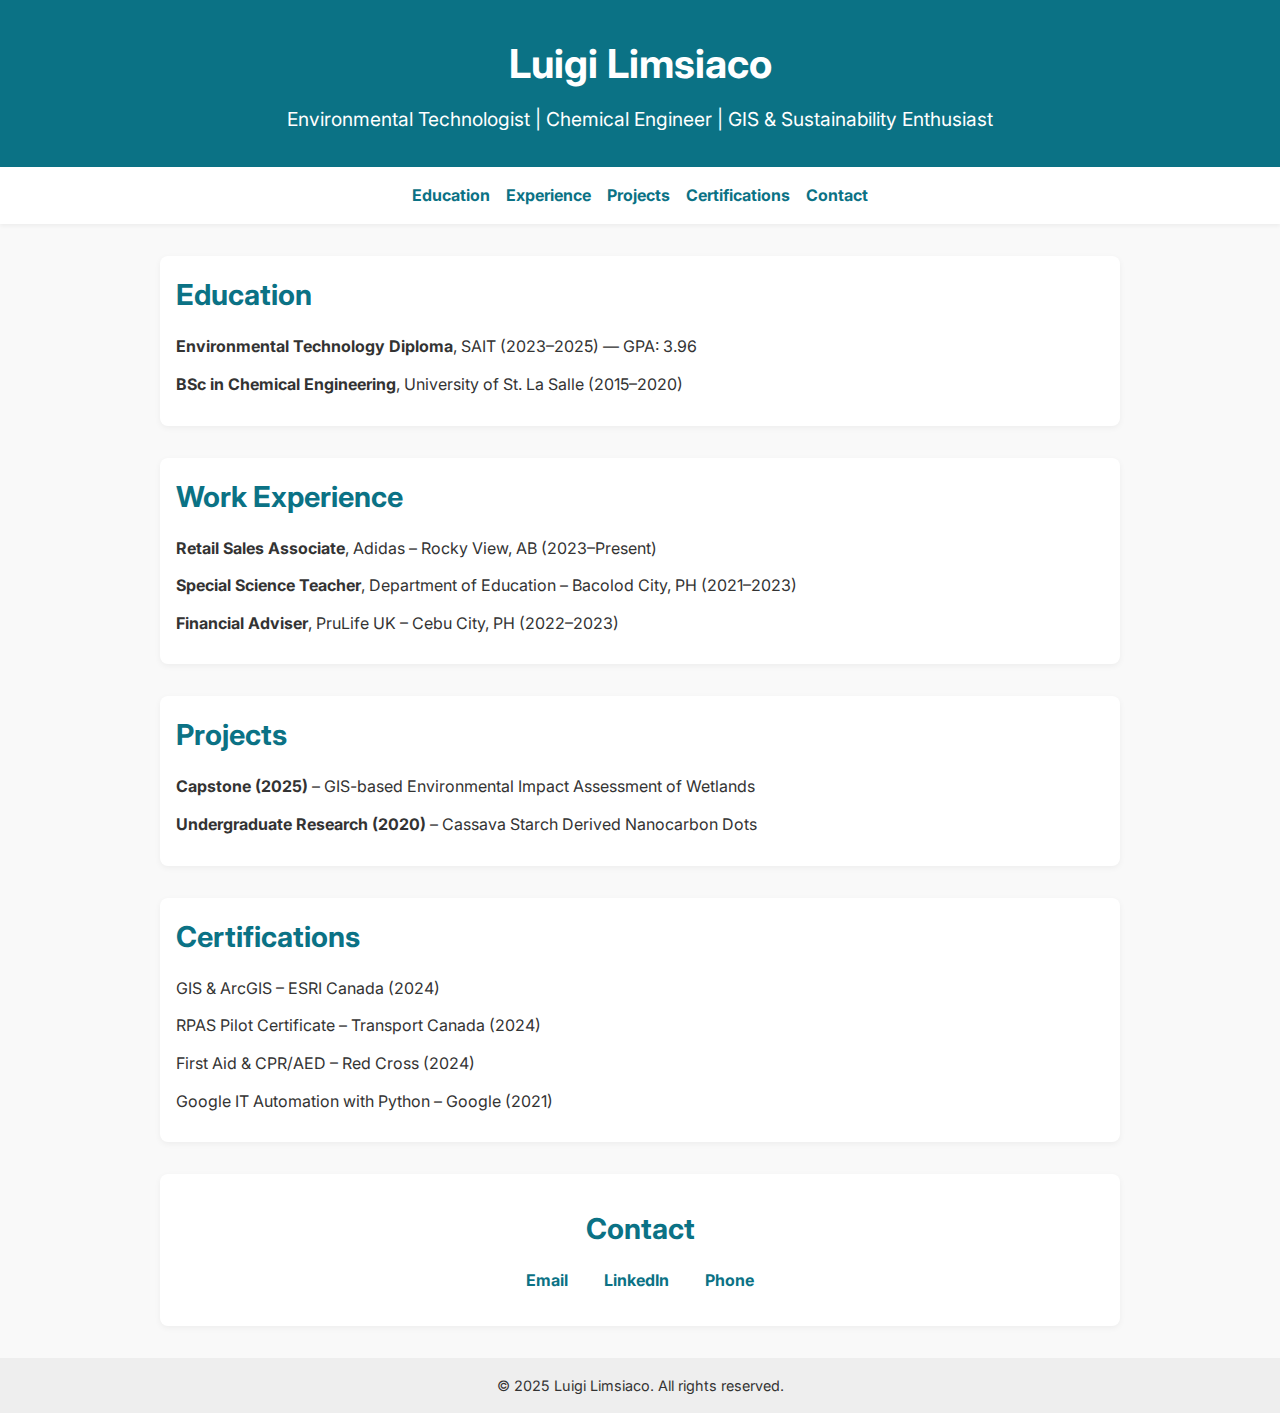
<file: index.html>
<!DOCTYPE html>
<html lang="en">
<head>
  <meta charset="UTF-8" />
  <meta name="viewport" content="width=device-width, initial-scale=1.0" />
  <title>Luigi Limsiaco | Resume</title>
  <link href="https://fonts.googleapis.com/css2?family=Inter:wght@400;700&display=swap" rel="stylesheet">
  <style>
    * { box-sizing: border-box; margin: 0; padding: 0; }
    body { font-family: 'Inter', sans-serif; line-height: 1.6; color: #333; background: #f9f9f9; }
    header { background: #0b7285; color: #fff; padding: 2rem 1rem; text-align: center; }
    header h1 { font-size: 2.5rem; margin-bottom: 0.5rem; }
    header p { font-size: 1.2rem; }
    nav { background: #fff; padding: 1rem; display: flex; justify-content: center; gap: 1rem; box-shadow: 0 2px 4px rgba(0,0,0,0.05); }
    nav a { text-decoration: none; color: #0b7285; font-weight: bold; }
    section { max-width: 960px; margin: 2rem auto; padding: 1rem; background: #fff; border-radius: 8px; box-shadow: 0 2px 6px rgba(0,0,0,0.05); }
    section h2 { font-size: 1.8rem; margin-bottom: 1rem; color: #0b7285; }
    ul { list-style: none; }
    li { margin-bottom: 0.75rem; }
    .contact { text-align: center; padding: 2rem 1rem; }
    .contact a { display: inline-block; margin: 0 1rem; text-decoration: none; color: #0b7285; font-weight: bold; }
    footer { text-align: center; padding: 1rem; background: #eee; font-size: 0.9rem; }
  </style>
</head>
<body>
  <header>
    <h1>Luigi Limsiaco</h1>
    <p>Environmental Technologist | Chemical Engineer | GIS & Sustainability Enthusiast</p>
  </header>
  <nav>
    <a href="#education">Education</a>
    <a href="#experience">Experience</a>
    <a href="#projects">Projects</a>
    <a href="#certifications">Certifications</a>
    <a href="#contact">Contact</a>
  </nav>
  <section id="education">
    <h2>Education</h2>
    <ul>
      <li><strong>Environmental Technology Diploma</strong>, SAIT (2023–2025) — GPA: 3.96</li>
      <li><strong>BSc in Chemical Engineering</strong>, University of St. La Salle (2015–2020)</li>
    </ul>
  </section>
  <section id="experience">
    <h2>Work Experience</h2>
    <ul>
      <li><strong>Retail Sales Associate</strong>, Adidas – Rocky View, AB (2023–Present)</li>
      <li><strong>Special Science Teacher</strong>, Department of Education – Bacolod City, PH (2021–2023)</li>
      <li><strong>Financial Adviser</strong>, PruLife UK – Cebu City, PH (2022–2023)</li>
    </ul>
  </section>
  <section id="projects">
    <h2>Projects</h2>
    <ul>
      <li><strong>Capstone (2025)</strong> – GIS-based Environmental Impact Assessment of Wetlands</li>
      <li><strong>Undergraduate Research (2020)</strong> – Cassava Starch Derived Nanocarbon Dots</li>
    </ul>
  </section>
  <section id="certifications">
    <h2>Certifications</h2>
    <ul>
      <li>GIS & ArcGIS – ESRI Canada (2024)</li>
      <li>RPAS Pilot Certificate – Transport Canada (2024)</li>
      <li>First Aid & CPR/AED – Red Cross (2024)</li>
      <li>Google IT Automation with Python – Google (2021)</li>
    </ul>
  </section>
  <section id="contact" class="contact">
    <h2>Contact</h2>
    <a href="mailto:luigi.limsiaco@gmail.com">Email</a>
    <a href="https://linkedin.com/in/luigilimsiaco">LinkedIn</a>
    <a href="tel:+14034005136">Phone</a>
  </section>
  <footer>
    &copy; 2025 Luigi Limsiaco. All rights reserved.
  </footer>
</body>
</html>
</file>
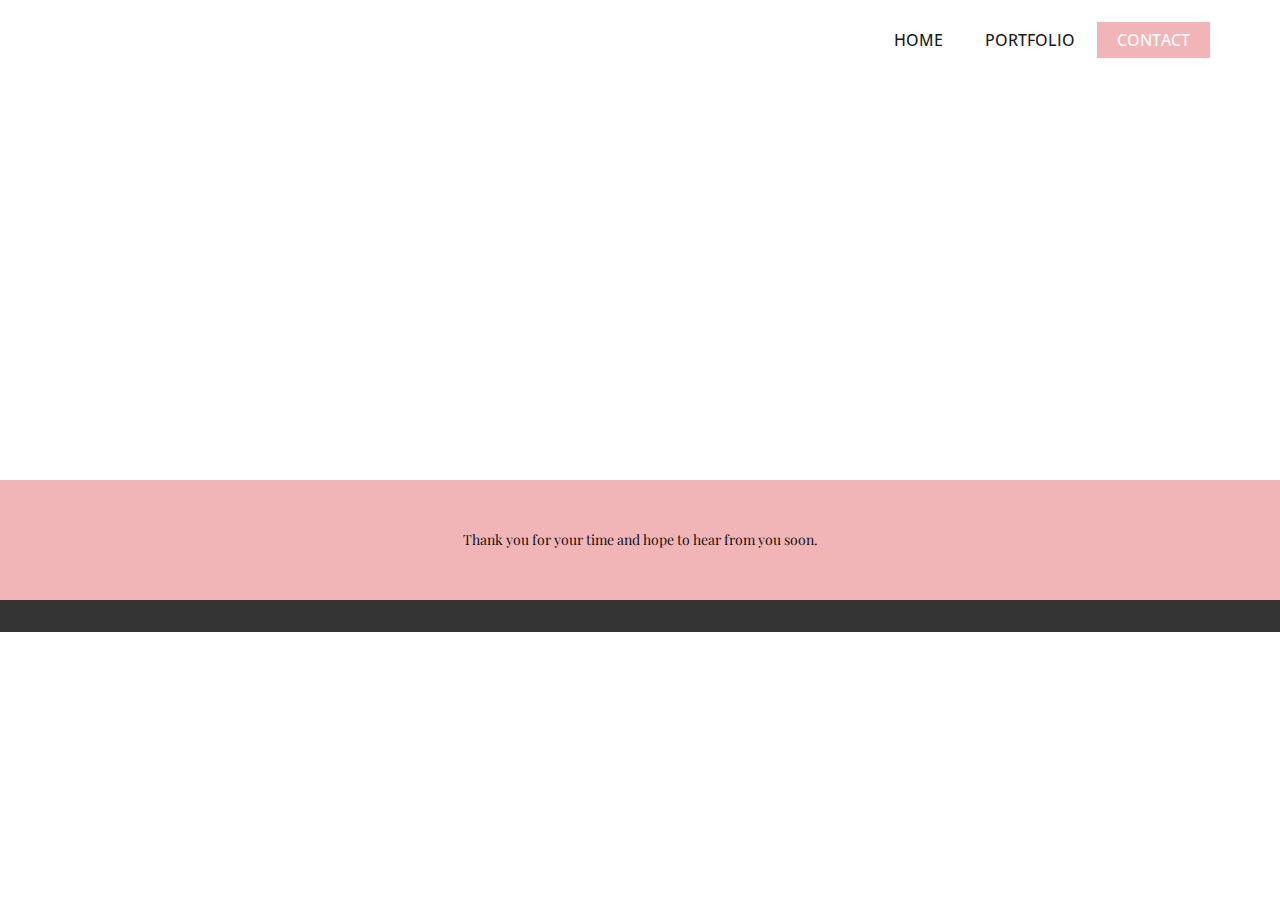
<file: Contact.html>
<!DOCTYPE html>
<html style="font-size: 16px;" lang="en"><head>
    <meta name="viewport" content="width=device-width, initial-scale=1.0">
    <meta charset="utf-8">
    <meta name="keywords" content="">
    <meta name="description" content="">
    <title>Contact</title>
    <link rel="stylesheet" href="nicepage.css" media="screen">
<link rel="stylesheet" href="Contact.css" media="screen">
    <script class="u-script" type="text/javascript" src="jquery.js" defer=""></script>
    <script class="u-script" type="text/javascript" src="nicepage.js" defer=""></script>
    <meta name="generator" content="Nicepage 7.9.4, nicepage.com">
    
    
    
    <link id="u-theme-google-font" rel="stylesheet" href="https://fonts.googleapis.com/css?family=Roboto:100,100i,300,300i,400,400i,500,500i,700,700i,900,900i|Open+Sans:300,300i,400,400i,500,500i,600,600i,700,700i,800,800i">
    <link id="u-header-footer-google-font" rel="stylesheet" href="https://fonts.googleapis.com/css?family=Playfair+Display:400,400i,500,500i,600,600i,700,700i,800,800i,900,900i">
    <script type="application/ld+json">{
		"@context": "http://schema.org",
		"@type": "Organization",
		"name": ""
}</script>
    <meta name="theme-color" content="#478ac9">
    <meta property="og:title" content="Contact">
    <meta property="og:type" content="website">
  <meta data-intl-tel-input-cdn-path="intlTelInput/"></head>
  <body data-path-to-root="./" data-include-products="false" class="u-body u-xl-mode" data-lang="en"><header class="u-clearfix u-header u-header" id="header"><div class="u-clearfix u-sheet u-valign-middle-lg u-valign-middle-md u-valign-middle-sm u-valign-middle-xs u-sheet-1">
        <nav class="u-menu u-menu-one-level u-offcanvas u-menu-1" role="navigation" aria-label="Menu navigation">
          <div class="menu-collapse" style="font-size: 1rem; letter-spacing: 0px; text-transform: uppercase; font-weight: 500;">
            <a class="u-button-style u-custom-active-color u-custom-border u-custom-border-color u-custom-hover-color u-custom-left-right-menu-spacing u-custom-padding-bottom u-custom-text-active-color u-custom-text-color u-custom-text-decoration u-custom-text-hover-color u-custom-top-bottom-menu-spacing u-hamburger-link u-nav-link u-text-active-palette-1-base u-text-hover-palette-2-base" href="#" tabindex="-1" aria-label="Open menu" aria-controls="7cd2">
              <svg class="u-svg-link" viewBox="0 0 24 24"><use xlink:href="#menu-hamburger"></use></svg>
              <svg class="u-svg-content" version="1.1" id="menu-hamburger" viewBox="0 0 16 16" x="0px" y="0px" xmlns:xlink="http://www.w3.org/1999/xlink" xmlns="http://www.w3.org/2000/svg"><g><rect y="1" width="16" height="2"></rect><rect y="7" width="16" height="2"></rect><rect y="13" width="16" height="2"></rect>
</g></svg>
            </a>
          </div>
          <div class="u-custom-menu u-nav-container">
            <ul role="menubar" class="u-nav u-spacing-2 u-unstyled u-nav-1"><li role="none" class="u-nav-item"><a tabindex="-1" role="menuitem" class="u-active-palette-2-light-2 u-button-style u-hover-palette-2-light-3 u-nav-link u-text-active-white u-text-grey-90 u-text-hover-white" href="index.html" aria-haspopup="true" style="padding: 10px 20px;">Home</a>
</li><li role="none" class="u-nav-item"><a role="menuitem" class="u-active-palette-2-light-2 u-button-style u-hover-palette-2-light-3 u-nav-link u-text-active-white u-text-grey-90 u-text-hover-white" href="portfolio.html" style="padding: 10px 20px;">portfolio</a>
</li><li role="none" class="u-nav-item"><a tabindex="-1" role="menuitem" class="u-active-palette-2-light-2 u-button-style u-hover-palette-2-light-3 u-nav-link u-text-active-white u-text-grey-90 u-text-hover-white" href="./#carousel_19c6" data-page-id="44395619" style="padding: 10px 20px;">Contact</a>
</li></ul>
          </div>
          <div class="u-custom-menu u-nav-container-collapse" id="7cd2" role="region" aria-label="Menu panel">
            <div class="u-black u-container-style u-inner-container-layout u-opacity u-opacity-95 u-sidenav">
              <div class="u-inner-container-layout u-sidenav-overflow">
                <div class="u-menu-close" tabindex="-1" aria-label="Close menu"></div>
                <ul class="u-align-center u-nav u-popupmenu-items u-unstyled u-nav-2" role="menubar"><li role="none" class="u-nav-item"><a tabindex="-1" role="menuitem" class="u-button-style u-nav-link" href="index.html" aria-haspopup="true">Home</a>
</li><li role="none" class="u-nav-item"><a role="menuitem" class="u-button-style u-nav-link" href="portfolio.html">portfolio</a>
</li><li role="none" class="u-nav-item"><a tabindex="-1" role="menuitem" class="u-button-style u-nav-link" href="./#carousel_19c6" data-page-id="44395619">Contact</a>
</li></ul>
              </div>
            </div>
            <div class="u-black u-menu-overlay u-opacity u-opacity-70"></div>
          </div>
        </nav>
      </div></header>
    <section class="u-clearfix u-section-1" id="block-1">
      <div class="u-clearfix u-sheet u-sheet-1"></div>
    </section>
    
    
    
    <footer class="u-align-center u-clearfix u-container-align-center u-footer u-palette-2-light-2 u-footer" id="footer"><div class="u-clearfix u-sheet u-valign-middle-lg u-valign-middle-md u-valign-middle-sm u-valign-middle-xs u-sheet-1">
        <p class="u-custom-font u-font-playfair-display u-small-text u-text u-text-variant u-text-1">Thank you for your time and hope to hear from you soon.</p>
      </div></footer>
    <section class="u-backlink u-clearfix u-grey-80"></section>
  
</body></html>
</file>
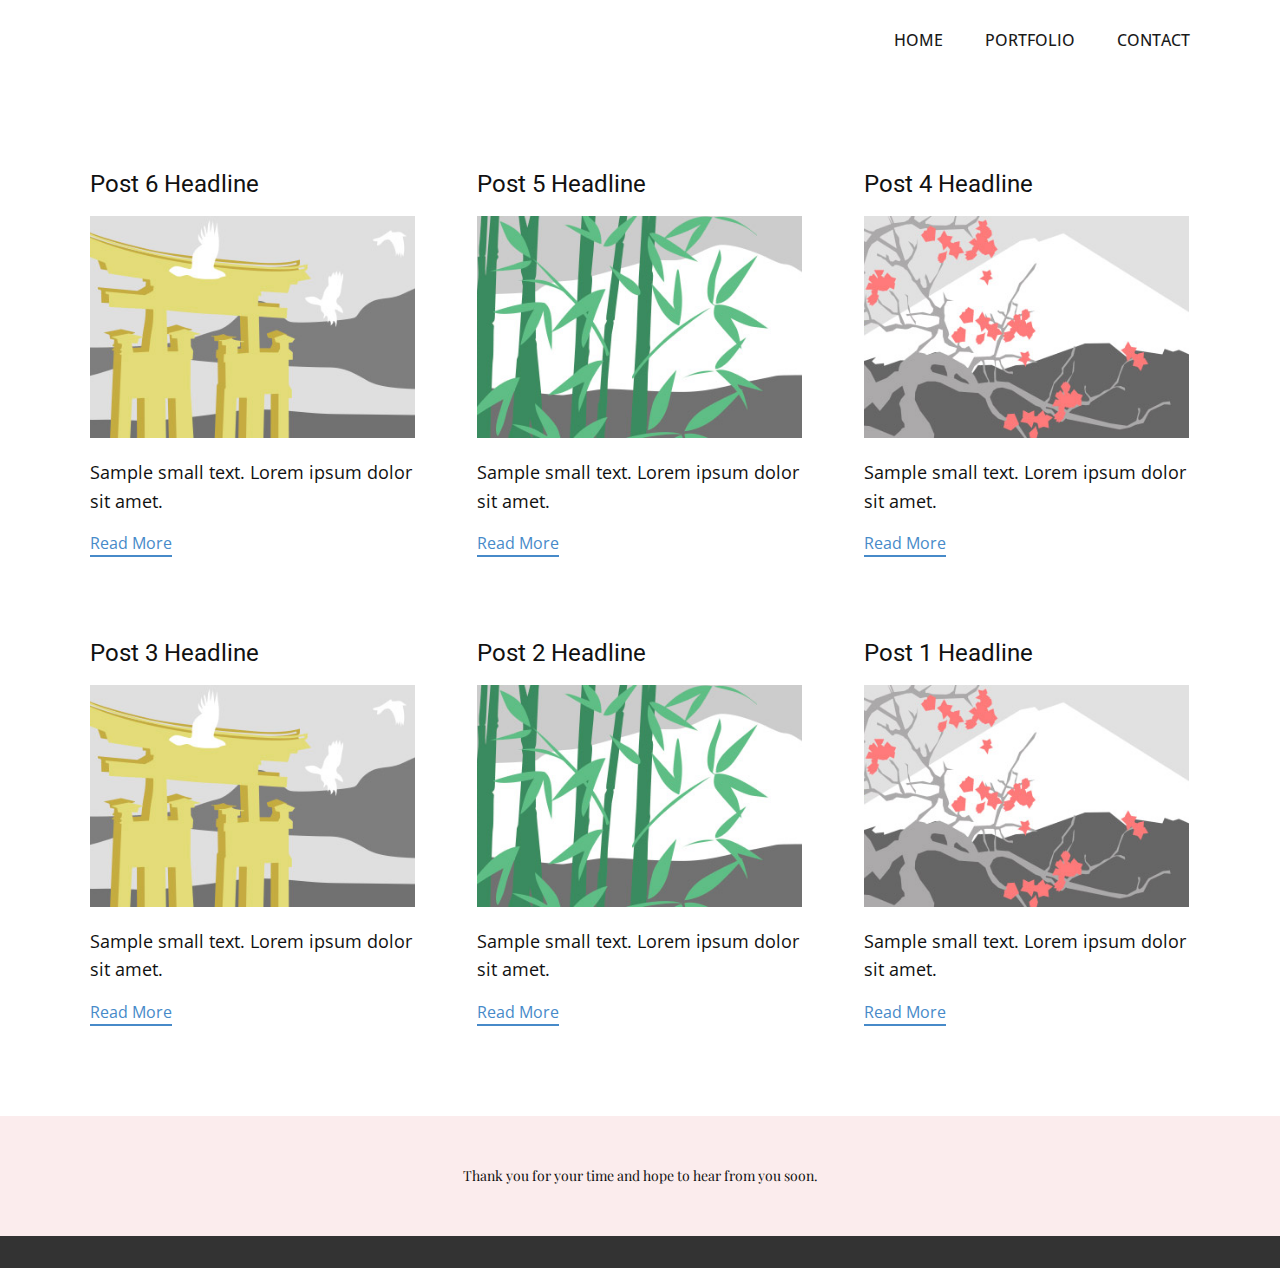
<file: blog/blog.html>
<!DOCTYPE html>
<html style="font-size: 16px;" lang="en"><head>
    <meta name="viewport" content="width=device-width, initial-scale=1.0">
    <meta charset="utf-8">
    <meta name="keywords" content="">
    <meta name="description" content="">
    <title>Blog</title>
    <link rel="stylesheet" href="../nicepage.css" media="screen">
<link rel="stylesheet" href="../Blog-Template.css" media="screen">
    <script class="u-script" type="text/javascript" src="../jquery.js" defer=""></script>
    <script class="u-script" type="text/javascript" src="../nicepage.js" defer=""></script>
    <meta name="generator" content="Nicepage 7.9.4, nicepage.com">
    
    
    
    <link id="u-theme-google-font" rel="stylesheet" href="https://fonts.googleapis.com/css?family=Roboto:100,100i,300,300i,400,400i,500,500i,700,700i,900,900i|Open+Sans:300,300i,400,400i,500,500i,600,600i,700,700i,800,800i">
    <link id="u-header-footer-google-font" rel="stylesheet" href="https://fonts.googleapis.com/css?family=Playfair+Display:400,400i,500,500i,600,600i,700,700i,800,800i,900,900i">
    <script type="application/ld+json">{
		"@context": "http://schema.org",
		"@type": "Organization",
		"name": ""
}</script>
    <meta name="theme-color" content="#478ac9">
  <meta data-intl-tel-input-cdn-path="intlTelInput/"></head>
  <body data-path-to-root="../" data-include-products="false" class="u-body u-xl-mode" data-lang="en"><header class="u-clearfix u-header u-header" id="header"><div class="u-clearfix u-sheet u-valign-middle-lg u-valign-middle-md u-valign-middle-sm u-valign-middle-xs u-sheet-1">
        <nav class="u-menu u-menu-one-level u-offcanvas u-menu-1" role="navigation" aria-label="Menu navigation">
          <div class="menu-collapse" style="font-size: 1rem; letter-spacing: 0px; text-transform: uppercase; font-weight: 500;">
            <a class="u-button-style u-custom-active-color u-custom-border u-custom-border-color u-custom-hover-color u-custom-left-right-menu-spacing u-custom-padding-bottom u-custom-text-active-color u-custom-text-color u-custom-text-decoration u-custom-text-hover-color u-custom-top-bottom-menu-spacing u-hamburger-link u-nav-link u-text-active-palette-1-base u-text-hover-palette-2-base" href="#" tabindex="-1" aria-label="Open menu" aria-controls="7cd2">
              <svg class="u-svg-link" viewBox="0 0 24 24"><use xlink:href="#menu-hamburger"></use></svg>
              <svg class="u-svg-content" version="1.1" id="menu-hamburger" viewBox="0 0 16 16" x="0px" y="0px" xmlns:xlink="http://www.w3.org/1999/xlink" xmlns="http://www.w3.org/2000/svg"><g><rect y="1" width="16" height="2"></rect><rect y="7" width="16" height="2"></rect><rect y="13" width="16" height="2"></rect>
</g></svg>
            </a>
          </div>
          <div class="u-custom-menu u-nav-container">
            <ul role="menubar" class="u-nav u-spacing-2 u-unstyled u-nav-1"><li role="none" class="u-nav-item"><a tabindex="-1" role="menuitem" class="u-active-palette-2-light-2 u-button-style u-hover-palette-2-light-3 u-nav-link u-text-active-white u-text-grey-90 u-text-hover-white" href="../index.html" aria-haspopup="true" style="padding: 10px 20px;">Home</a>
</li><li role="none" class="u-nav-item"><a role="menuitem" class="u-active-palette-2-light-2 u-button-style u-hover-palette-2-light-3 u-nav-link u-text-active-white u-text-grey-90 u-text-hover-white" href="../portfolio.html" style="padding: 10px 20px;">portfolio</a>
</li><li role="none" class="u-nav-item"><a tabindex="-1" role="menuitem" class="u-active-palette-2-light-2 u-button-style u-hover-palette-2-light-3 u-nav-link u-text-active-white u-text-grey-90 u-text-hover-white" href="../#carousel_19c6" data-page-id="44395619" style="padding: 10px 20px;">Contact</a>
</li></ul>
          </div>
          <div class="u-custom-menu u-nav-container-collapse" id="7cd2" role="region" aria-label="Menu panel">
            <div class="u-black u-container-style u-inner-container-layout u-opacity u-opacity-95 u-sidenav">
              <div class="u-inner-container-layout u-sidenav-overflow">
                <div class="u-menu-close" tabindex="-1" aria-label="Close menu"></div>
                <ul class="u-align-center u-nav u-popupmenu-items u-unstyled u-nav-2" role="menubar"><li role="none" class="u-nav-item"><a tabindex="-1" role="menuitem" class="u-button-style u-nav-link" href="../index.html" aria-haspopup="true">Home</a>
</li><li role="none" class="u-nav-item"><a role="menuitem" class="u-button-style u-nav-link" href="../portfolio.html">portfolio</a>
</li><li role="none" class="u-nav-item"><a tabindex="-1" role="menuitem" class="u-button-style u-nav-link" href="../#carousel_19c6" data-page-id="44395619">Contact</a>
</li></ul>
              </div>
            </div>
            <div class="u-black u-menu-overlay u-opacity u-opacity-70"></div>
          </div>
        </nav>
      </div></header>
    <section class="u-clearfix u-section-1" id="block-1">
      <div class="u-clearfix u-sheet u-valign-middle u-sheet-1"><!--blog--><!--blog_options_json--><!--{"type":"Recent","source":"","tags":"","count":""}--><!--/blog_options_json-->
        <div class="u-blog u-expanded-width u-repeater u-repeater-1" data-blog-id="blog-1"><!--blog_post-->
          <div class="u-blog-post u-container-style u-repeater-item u-white u-repeater-item-1">
            <div class="u-container-layout u-similar-container u-valign-top u-container-layout-1"><!--blog_post_header-->
              <h4 class="u-blog-control u-text u-text-1">
                <a class="u-post-header-link" href="../blog/post-5.html">Post 6 Headline</a>
              </h4><!--/blog_post_header--><!--blog_post_image-->
              <img alt="" class="u-blog-control u-expanded-width u-image u-image-default u-image-1" src="../images/8ad73f3c.jpeg" data-href="../blog/post-5.html"><!--/blog_post_image--><!--blog_post_content-->
              <div class="u-blog-control u-post-content u-text u-text-2 fr-view">Sample small text. Lorem ipsum dolor sit amet.</div><!--/blog_post_content--><!--blog_post_readmore-->
              <a href="../blog/post-5.html" class="u-blog-control u-border-2 u-border-palette-1-base u-btn u-btn-rectangle u-button-style u-none u-btn-1"><!--blog_post_readmore_content--><!--options_json--><!--{"content":"","defaultValue":"Read More"}--><!--/options_json-->Read More<!--/blog_post_readmore_content--></a><!--/blog_post_readmore-->
            </div>
          </div><div class="u-blog-post u-container-style u-repeater-item u-video-cover u-white">
            <div class="u-container-layout u-similar-container u-valign-top u-container-layout-2"><!--blog_post_header-->
              <h4 class="u-blog-control u-text u-text-3">
                <a class="u-post-header-link" href="../blog/post-4.html">Post 5 Headline</a>
              </h4><!--/blog_post_header--><!--blog_post_image-->
              <img alt="" class="u-blog-control u-expanded-width u-image u-image-default u-image-2" src="../images/68f64b9d.jpeg" data-href="../blog/post-4.html"><!--/blog_post_image--><!--blog_post_content-->
              <div class="u-blog-control u-post-content u-text u-text-4 fr-view">Sample small text. Lorem ipsum dolor sit amet.</div><!--/blog_post_content--><!--blog_post_readmore-->
              <a href="../blog/post-4.html" class="u-blog-control u-border-2 u-border-palette-1-base u-btn u-btn-rectangle u-button-style u-none u-btn-2"><!--blog_post_readmore_content--><!--options_json--><!--{"content":"","defaultValue":"Read More"}--><!--/options_json-->Read More<!--/blog_post_readmore_content--></a><!--/blog_post_readmore-->
            </div>
          </div><div class="u-blog-post u-container-style u-repeater-item u-video-cover u-white">
            <div class="u-container-layout u-similar-container u-valign-top u-container-layout-3"><!--blog_post_header-->
              <h4 class="u-blog-control u-text u-text-5">
                <a class="u-post-header-link" href="../blog/post-3.html">Post 4 Headline</a>
              </h4><!--/blog_post_header--><!--blog_post_image-->
              <img alt="" class="u-blog-control u-expanded-width u-image u-image-default u-image-3" src="../images/0fd3416c.jpeg" data-href="../blog/post-3.html"><!--/blog_post_image--><!--blog_post_content-->
              <div class="u-blog-control u-post-content u-text u-text-6 fr-view">Sample small text. Lorem ipsum dolor sit amet.</div><!--/blog_post_content--><!--blog_post_readmore-->
              <a href="../blog/post-3.html" class="u-blog-control u-border-2 u-border-palette-1-base u-btn u-btn-rectangle u-button-style u-none u-btn-3"><!--blog_post_readmore_content--><!--options_json--><!--{"content":"","defaultValue":"Read More"}--><!--/options_json-->Read More<!--/blog_post_readmore_content--></a><!--/blog_post_readmore-->
            </div>
          </div><div class="u-blog-post u-container-style u-repeater-item u-white u-repeater-item-1">
            <div class="u-container-layout u-similar-container u-valign-top u-container-layout-1"><!--blog_post_header-->
              <h4 class="u-blog-control u-text u-text-1">
                <a class="u-post-header-link" href="../blog/post-2.html">Post 3 Headline</a>
              </h4><!--/blog_post_header--><!--blog_post_image-->
              <img alt="" class="u-blog-control u-expanded-width u-image u-image-default u-image-1" src="../images/8ad73f3c.jpeg" data-href="../blog/post-2.html"><!--/blog_post_image--><!--blog_post_content-->
              <div class="u-blog-control u-post-content u-text u-text-2 fr-view">Sample small text. Lorem ipsum dolor sit amet.</div><!--/blog_post_content--><!--blog_post_readmore-->
              <a href="../blog/post-2.html" class="u-blog-control u-border-2 u-border-palette-1-base u-btn u-btn-rectangle u-button-style u-none u-btn-1"><!--blog_post_readmore_content--><!--options_json--><!--{"content":"","defaultValue":"Read More"}--><!--/options_json-->Read More<!--/blog_post_readmore_content--></a><!--/blog_post_readmore-->
            </div>
          </div><div class="u-blog-post u-container-style u-repeater-item u-video-cover u-white">
            <div class="u-container-layout u-similar-container u-valign-top u-container-layout-2"><!--blog_post_header-->
              <h4 class="u-blog-control u-text u-text-3">
                <a class="u-post-header-link" href="../blog/post-1.html">Post 2 Headline</a>
              </h4><!--/blog_post_header--><!--blog_post_image-->
              <img alt="" class="u-blog-control u-expanded-width u-image u-image-default u-image-2" src="../images/68f64b9d.jpeg" data-href="../blog/post-1.html"><!--/blog_post_image--><!--blog_post_content-->
              <div class="u-blog-control u-post-content u-text u-text-4 fr-view">Sample small text. Lorem ipsum dolor sit amet.</div><!--/blog_post_content--><!--blog_post_readmore-->
              <a href="../blog/post-1.html" class="u-blog-control u-border-2 u-border-palette-1-base u-btn u-btn-rectangle u-button-style u-none u-btn-2"><!--blog_post_readmore_content--><!--options_json--><!--{"content":"","defaultValue":"Read More"}--><!--/options_json-->Read More<!--/blog_post_readmore_content--></a><!--/blog_post_readmore-->
            </div>
          </div><div class="u-blog-post u-container-style u-repeater-item u-video-cover u-white">
            <div class="u-container-layout u-similar-container u-valign-top u-container-layout-3"><!--blog_post_header-->
              <h4 class="u-blog-control u-text u-text-5">
                <a class="u-post-header-link" href="../blog/post.html">Post 1 Headline</a>
              </h4><!--/blog_post_header--><!--blog_post_image-->
              <img alt="" class="u-blog-control u-expanded-width u-image u-image-default u-image-3" src="../images/0fd3416c.jpeg" data-href="../blog/post.html"><!--/blog_post_image--><!--blog_post_content-->
              <div class="u-blog-control u-post-content u-text u-text-6 fr-view">Sample small text. Lorem ipsum dolor sit amet.</div><!--/blog_post_content--><!--blog_post_readmore-->
              <a href="../blog/post.html" class="u-blog-control u-border-2 u-border-palette-1-base u-btn u-btn-rectangle u-button-style u-none u-btn-3"><!--blog_post_readmore_content--><!--options_json--><!--{"content":"","defaultValue":"Read More"}--><!--/options_json-->Read More<!--/blog_post_readmore_content--></a><!--/blog_post_readmore-->
            </div>
          </div><!--/blog_post--><!--blog_post-->
          <!--/blog_post--><!--blog_post-->
          <!--/blog_post-->
        </div><!--/blog-->
      </div>
    </section>
    
    
    
    <footer class="u-align-center u-clearfix u-container-align-center u-footer u-palette-2-light-3 u-footer" id="footer"><div class="u-clearfix u-sheet u-sheet-1">
        <p class="u-custom-font u-font-playfair-display u-small-text u-text u-text-variant u-text-1">Thank you for your time and hope to hear from you soon.</p>
      </div></footer>
    <section class="u-backlink u-clearfix u-grey-80"></section>
  
</body></html>
</file>
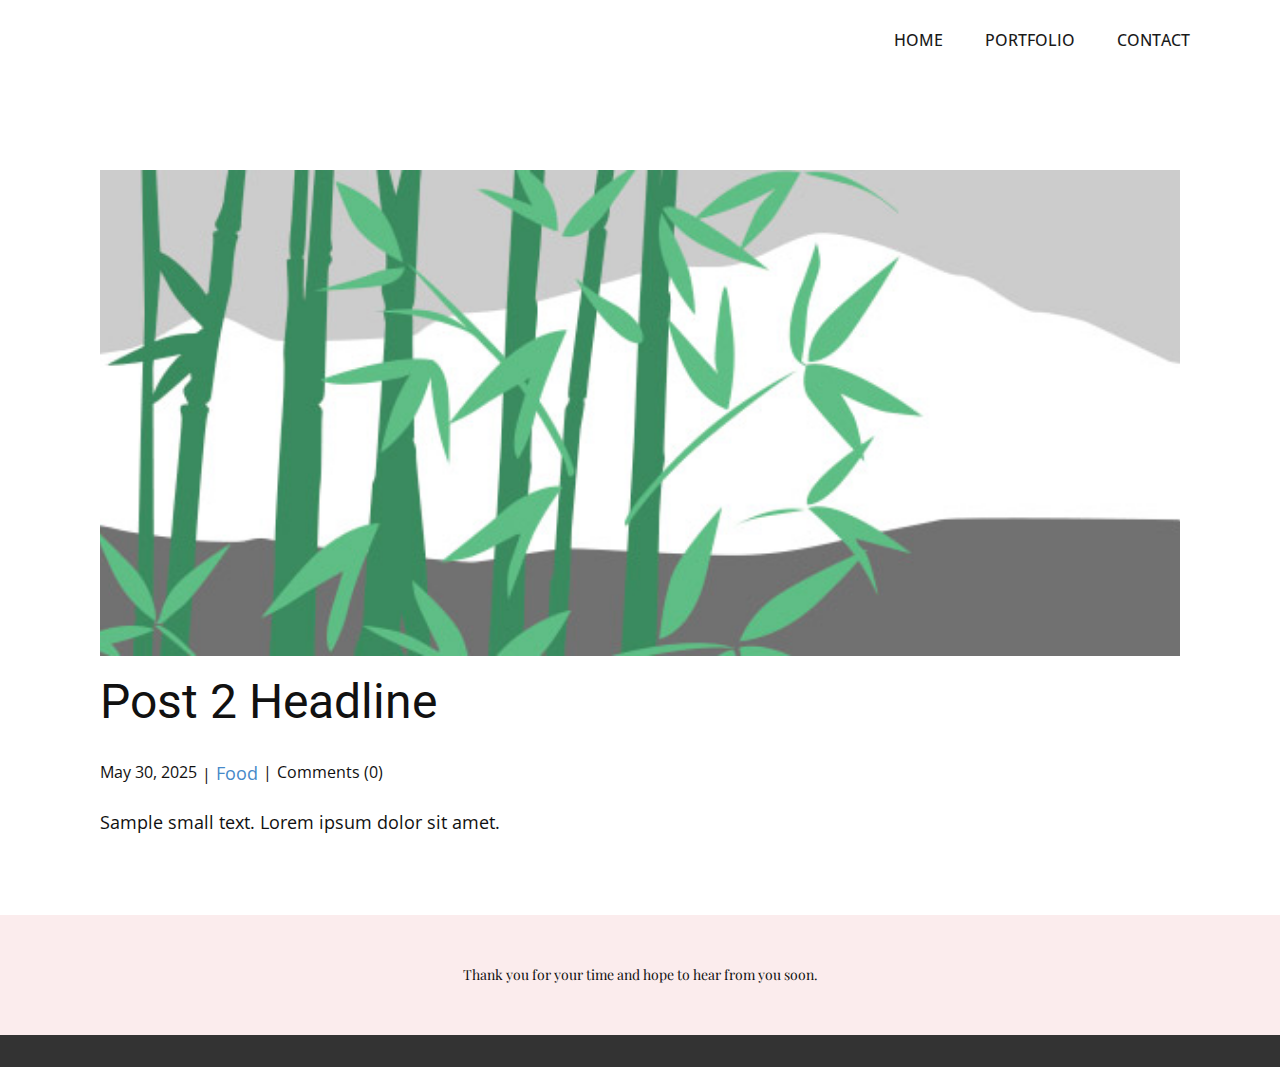
<file: blog/post-1.html>
<!DOCTYPE html>
<html style="font-size: 16px;" lang="en"><head>
    <meta name="viewport" content="width=device-width, initial-scale=1.0">
    <meta charset="utf-8">
    <meta name="keywords" content="Post 1 Headline">
    <meta name="description" content="">
    <title>Post 2 Headline</title>
    <link rel="stylesheet" href="../nicepage.css" media="screen">
<link rel="stylesheet" href="../Post-Template.css" media="screen">
    <script class="u-script" type="text/javascript" src="../jquery.js" defer=""></script>
    <script class="u-script" type="text/javascript" src="../nicepage.js" defer=""></script>
    <meta name="generator" content="Nicepage 7.9.4, nicepage.com">
    
    
    
    <link id="u-theme-google-font" rel="stylesheet" href="https://fonts.googleapis.com/css?family=Roboto:100,100i,300,300i,400,400i,500,500i,700,700i,900,900i|Open+Sans:300,300i,400,400i,500,500i,600,600i,700,700i,800,800i">
    <link id="u-header-footer-google-font" rel="stylesheet" href="https://fonts.googleapis.com/css?family=Playfair+Display:400,400i,500,500i,600,600i,700,700i,800,800i,900,900i">
    <script type="application/ld+json">{
		"@context": "http://schema.org",
		"@type": "Organization",
		"name": ""
}</script>
    <meta name="theme-color" content="#478ac9">
  <meta data-intl-tel-input-cdn-path="intlTelInput/"></head>
  <body data-path-to-root="./" data-include-products="false" class="u-body u-xl-mode" data-lang="en"><header class="u-clearfix u-header u-header" id="header"><div class="u-clearfix u-sheet u-valign-middle-lg u-valign-middle-md u-valign-middle-sm u-valign-middle-xs u-sheet-1">
        <nav class="u-menu u-menu-one-level u-offcanvas u-menu-1" role="navigation" aria-label="Menu navigation">
          <div class="menu-collapse" style="font-size: 1rem; letter-spacing: 0px; text-transform: uppercase; font-weight: 500;">
            <a class="u-button-style u-custom-active-color u-custom-border u-custom-border-color u-custom-hover-color u-custom-left-right-menu-spacing u-custom-padding-bottom u-custom-text-active-color u-custom-text-color u-custom-text-decoration u-custom-text-hover-color u-custom-top-bottom-menu-spacing u-hamburger-link u-nav-link u-text-active-palette-1-base u-text-hover-palette-2-base" href="#" tabindex="-1" aria-label="Open menu" aria-controls="7cd2">
              <svg class="u-svg-link" viewBox="0 0 24 24"><use xlink:href="#menu-hamburger"></use></svg>
              <svg class="u-svg-content" version="1.1" id="menu-hamburger" viewBox="0 0 16 16" x="0px" y="0px" xmlns:xlink="http://www.w3.org/1999/xlink" xmlns="http://www.w3.org/2000/svg"><g><rect y="1" width="16" height="2"></rect><rect y="7" width="16" height="2"></rect><rect y="13" width="16" height="2"></rect>
</g></svg>
            </a>
          </div>
          <div class="u-custom-menu u-nav-container">
            <ul role="menubar" class="u-nav u-spacing-2 u-unstyled u-nav-1"><li role="none" class="u-nav-item"><a tabindex="-1" role="menuitem" class="u-active-palette-2-light-2 u-button-style u-hover-palette-2-light-3 u-nav-link u-text-active-white u-text-grey-90 u-text-hover-white" href="../index.html" aria-haspopup="true" style="padding: 10px 20px;">Home</a>
</li><li role="none" class="u-nav-item"><a role="menuitem" class="u-active-palette-2-light-2 u-button-style u-hover-palette-2-light-3 u-nav-link u-text-active-white u-text-grey-90 u-text-hover-white" href="../portfolio.html" style="padding: 10px 20px;">portfolio</a>
</li><li role="none" class="u-nav-item"><a tabindex="-1" role="menuitem" class="u-active-palette-2-light-2 u-button-style u-hover-palette-2-light-3 u-nav-link u-text-active-white u-text-grey-90 u-text-hover-white" href="../#carousel_19c6" data-page-id="44395619" style="padding: 10px 20px;">Contact</a>
</li></ul>
          </div>
          <div class="u-custom-menu u-nav-container-collapse" id="7cd2" role="region" aria-label="Menu panel">
            <div class="u-black u-container-style u-inner-container-layout u-opacity u-opacity-95 u-sidenav">
              <div class="u-inner-container-layout u-sidenav-overflow">
                <div class="u-menu-close" tabindex="-1" aria-label="Close menu"></div>
                <ul class="u-align-center u-nav u-popupmenu-items u-unstyled u-nav-2" role="menubar"><li role="none" class="u-nav-item"><a tabindex="-1" role="menuitem" class="u-button-style u-nav-link" href="../index.html" aria-haspopup="true">Home</a>
</li><li role="none" class="u-nav-item"><a role="menuitem" class="u-button-style u-nav-link" href="../portfolio.html">portfolio</a>
</li><li role="none" class="u-nav-item"><a tabindex="-1" role="menuitem" class="u-button-style u-nav-link" href="../#carousel_19c6" data-page-id="44395619">Contact</a>
</li></ul>
              </div>
            </div>
            <div class="u-black u-menu-overlay u-opacity u-opacity-70"></div>
          </div>
        </nav>
      </div></header>
    <section class="u-align-center u-clearfix u-section-1" id="block-1">
      <div class="u-clearfix u-sheet u-valign-middle-md u-valign-middle-sm u-valign-middle-xs u-sheet-1"><!--post_details--><!--post_details_options_json--><!--{"source":""}--><!--/post_details_options_json--><!--blog_post-->
        <div class="u-container-style u-expanded-width u-post-details u-post-details-1">
          <div class="u-container-layout u-valign-middle u-container-layout-1"><!--blog_post_image-->
            <img alt="" class="u-blog-control u-expanded-width u-image u-image-default u-image-1" src="../images/68f64b9d.jpeg"><!--/blog_post_image--><!--blog_post_header-->
            <h2 class="u-blog-control u-text u-text-1">Post 2 Headline</h2><!--/blog_post_header--><!--blog_post_metadata-->
            <div class="u-blog-control u-metadata u-metadata-1"><!--blog_post_metadata_date--><span class="u-meta-date u-meta-icon">May 30, 2025</span><!--/blog_post_metadata_date--><!--blog_post_metadata_category--><span class="u-meta-category u-meta-icon"><a href="../blog/blog.html#/blog-1///1">Food</a></span><!--/blog_post_metadata_category--><!--blog_post_metadata_comments--><span class="u-meta-comments u-meta-icon"><!--blog_post_metadata_comments_content-->Comments (0)<!--/blog_post_metadata_comments_content--></span><!--/blog_post_metadata_comments-->
            </div><!--/blog_post_metadata--><!--blog_post_content-->
            <div class="u-align-justify u-blog-control u-post-content u-text u-text-2 fr-view">
  <p>Sample small text. Lorem ipsum dolor sit amet.</p>
  </div><!--/blog_post_content-->
          </div>
        </div><!--/blog_post--><!--/post_details-->
      </div>
    </section>
    
    
    
    <footer class="u-align-center u-clearfix u-container-align-center u-footer u-palette-2-light-3 u-footer" id="footer"><div class="u-clearfix u-sheet u-sheet-1">
        <p class="u-custom-font u-font-playfair-display u-small-text u-text u-text-variant u-text-1">Thank you for your time and hope to hear from you soon.</p>
      </div></footer>
    <section class="u-backlink u-clearfix u-grey-80"></section>
  
</body></html>
</file>
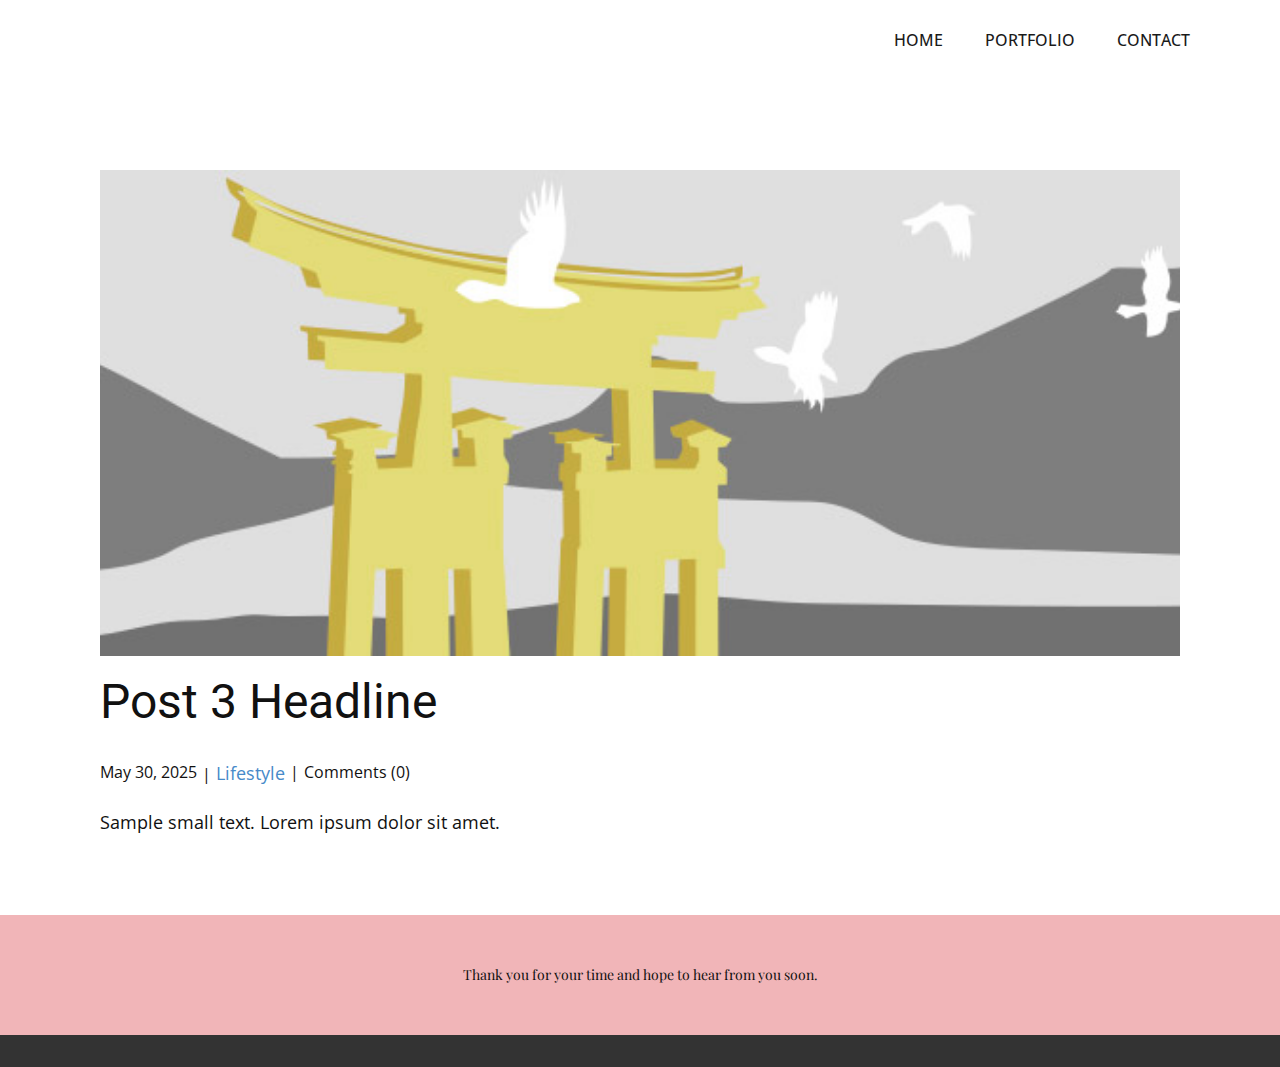
<file: blog/post-2.html>
<!DOCTYPE html>
<html style="font-size: 16px;" lang="en"><head>
    <meta name="viewport" content="width=device-width, initial-scale=1.0">
    <meta charset="utf-8">
    <meta name="keywords" content="Post 1 Headline">
    <meta name="description" content="">
    <title>Post 3 Headline</title>
    <link rel="stylesheet" href="../nicepage.css" media="screen">
<link rel="stylesheet" href="../Post-Template.css" media="screen">
    <script class="u-script" type="text/javascript" src="../jquery.js" defer=""></script>
    <script class="u-script" type="text/javascript" src="../nicepage.js" defer=""></script>
    <meta name="generator" content="Nicepage 7.9.4, nicepage.com">
    
    
    
    <link id="u-theme-google-font" rel="stylesheet" href="https://fonts.googleapis.com/css?family=Roboto:100,100i,300,300i,400,400i,500,500i,700,700i,900,900i|Open+Sans:300,300i,400,400i,500,500i,600,600i,700,700i,800,800i">
    <link id="u-header-footer-google-font" rel="stylesheet" href="https://fonts.googleapis.com/css?family=Playfair+Display:400,400i,500,500i,600,600i,700,700i,800,800i,900,900i">
    <script type="application/ld+json">{
		"@context": "http://schema.org",
		"@type": "Organization",
		"name": ""
}</script>
    <meta name="theme-color" content="#478ac9">
  <meta data-intl-tel-input-cdn-path="intlTelInput/"></head>
  <body data-path-to-root="./" data-include-products="false" class="u-body u-xl-mode" data-lang="en"><header class="u-clearfix u-header u-header" id="header"><div class="u-clearfix u-sheet u-valign-middle-lg u-valign-middle-md u-valign-middle-sm u-valign-middle-xs u-sheet-1">
        <nav class="u-menu u-menu-one-level u-offcanvas u-menu-1" role="navigation" aria-label="Menu navigation">
          <div class="menu-collapse" style="font-size: 1rem; letter-spacing: 0px; text-transform: uppercase; font-weight: 500;">
            <a class="u-button-style u-custom-active-color u-custom-border u-custom-border-color u-custom-hover-color u-custom-left-right-menu-spacing u-custom-padding-bottom u-custom-text-active-color u-custom-text-color u-custom-text-decoration u-custom-text-hover-color u-custom-top-bottom-menu-spacing u-hamburger-link u-nav-link u-text-active-palette-1-base u-text-hover-palette-2-base" href="#" tabindex="-1" aria-label="Open menu" aria-controls="7cd2">
              <svg class="u-svg-link" viewBox="0 0 24 24"><use xlink:href="#menu-hamburger"></use></svg>
              <svg class="u-svg-content" version="1.1" id="menu-hamburger" viewBox="0 0 16 16" x="0px" y="0px" xmlns:xlink="http://www.w3.org/1999/xlink" xmlns="http://www.w3.org/2000/svg"><g><rect y="1" width="16" height="2"></rect><rect y="7" width="16" height="2"></rect><rect y="13" width="16" height="2"></rect>
</g></svg>
            </a>
          </div>
          <div class="u-custom-menu u-nav-container">
            <ul role="menubar" class="u-nav u-spacing-2 u-unstyled u-nav-1"><li role="none" class="u-nav-item"><a tabindex="-1" role="menuitem" class="u-active-palette-2-light-2 u-button-style u-hover-palette-2-light-3 u-nav-link u-text-active-white u-text-grey-90 u-text-hover-white" href="../index.html" aria-haspopup="true" style="padding: 10px 20px;">Home</a>
</li><li role="none" class="u-nav-item"><a role="menuitem" class="u-active-palette-2-light-2 u-button-style u-hover-palette-2-light-3 u-nav-link u-text-active-white u-text-grey-90 u-text-hover-white" href="../portfolio.html" style="padding: 10px 20px;">portfolio</a>
</li><li role="none" class="u-nav-item"><a tabindex="-1" role="menuitem" class="u-active-palette-2-light-2 u-button-style u-hover-palette-2-light-3 u-nav-link u-text-active-white u-text-grey-90 u-text-hover-white" href="../#carousel_19c6" data-page-id="44395619" style="padding: 10px 20px;">Contact</a>
</li></ul>
          </div>
          <div class="u-custom-menu u-nav-container-collapse" id="7cd2" role="region" aria-label="Menu panel">
            <div class="u-black u-container-style u-inner-container-layout u-opacity u-opacity-95 u-sidenav">
              <div class="u-inner-container-layout u-sidenav-overflow">
                <div class="u-menu-close" tabindex="-1" aria-label="Close menu"></div>
                <ul class="u-align-center u-nav u-popupmenu-items u-unstyled u-nav-2" role="menubar"><li role="none" class="u-nav-item"><a tabindex="-1" role="menuitem" class="u-button-style u-nav-link" href="../index.html" aria-haspopup="true">Home</a>
</li><li role="none" class="u-nav-item"><a role="menuitem" class="u-button-style u-nav-link" href="../portfolio.html">portfolio</a>
</li><li role="none" class="u-nav-item"><a tabindex="-1" role="menuitem" class="u-button-style u-nav-link" href="../#carousel_19c6" data-page-id="44395619">Contact</a>
</li></ul>
              </div>
            </div>
            <div class="u-black u-menu-overlay u-opacity u-opacity-70"></div>
          </div>
        </nav>
      </div></header>
    <section class="u-align-center u-clearfix u-section-1" id="block-1">
      <div class="u-clearfix u-sheet u-valign-middle-md u-valign-middle-sm u-valign-middle-xs u-sheet-1"><!--post_details--><!--post_details_options_json--><!--{"source":""}--><!--/post_details_options_json--><!--blog_post-->
        <div class="u-container-style u-expanded-width u-post-details u-post-details-1">
          <div class="u-container-layout u-valign-middle u-container-layout-1"><!--blog_post_image-->
            <img alt="" class="u-blog-control u-expanded-width u-image u-image-default u-image-1" src="../images/8ad73f3c.jpeg"><!--/blog_post_image--><!--blog_post_header-->
            <h2 class="u-blog-control u-text u-text-1">Post 3 Headline</h2><!--/blog_post_header--><!--blog_post_metadata-->
            <div class="u-blog-control u-metadata u-metadata-1"><!--blog_post_metadata_date--><span class="u-meta-date u-meta-icon">May 30, 2025</span><!--/blog_post_metadata_date--><!--blog_post_metadata_category--><span class="u-meta-category u-meta-icon"><a href="../blog/blog.html#/blog-1///3">Lifestyle</a></span><!--/blog_post_metadata_category--><!--blog_post_metadata_comments--><span class="u-meta-comments u-meta-icon"><!--blog_post_metadata_comments_content-->Comments (0)<!--/blog_post_metadata_comments_content--></span><!--/blog_post_metadata_comments-->
            </div><!--/blog_post_metadata--><!--blog_post_content-->
            <div class="u-align-justify u-blog-control u-post-content u-text u-text-2 fr-view">
  <p>Sample small text. Lorem ipsum dolor sit amet.</p>
  </div><!--/blog_post_content-->
          </div>
        </div><!--/blog_post--><!--/post_details-->
      </div>
    </section>
    
    
    
    <footer class="u-align-center u-clearfix u-container-align-center u-footer u-palette-2-light-2 u-footer" id="footer"><div class="u-clearfix u-sheet u-valign-middle-lg u-valign-middle-md u-valign-middle-sm u-valign-middle-xs u-sheet-1">
        <p class="u-custom-font u-font-playfair-display u-small-text u-text u-text-variant u-text-1">Thank you for your time and hope to hear from you soon.</p>
      </div></footer>
    <section class="u-backlink u-clearfix u-grey-80"></section>
  
</body></html>
</file>
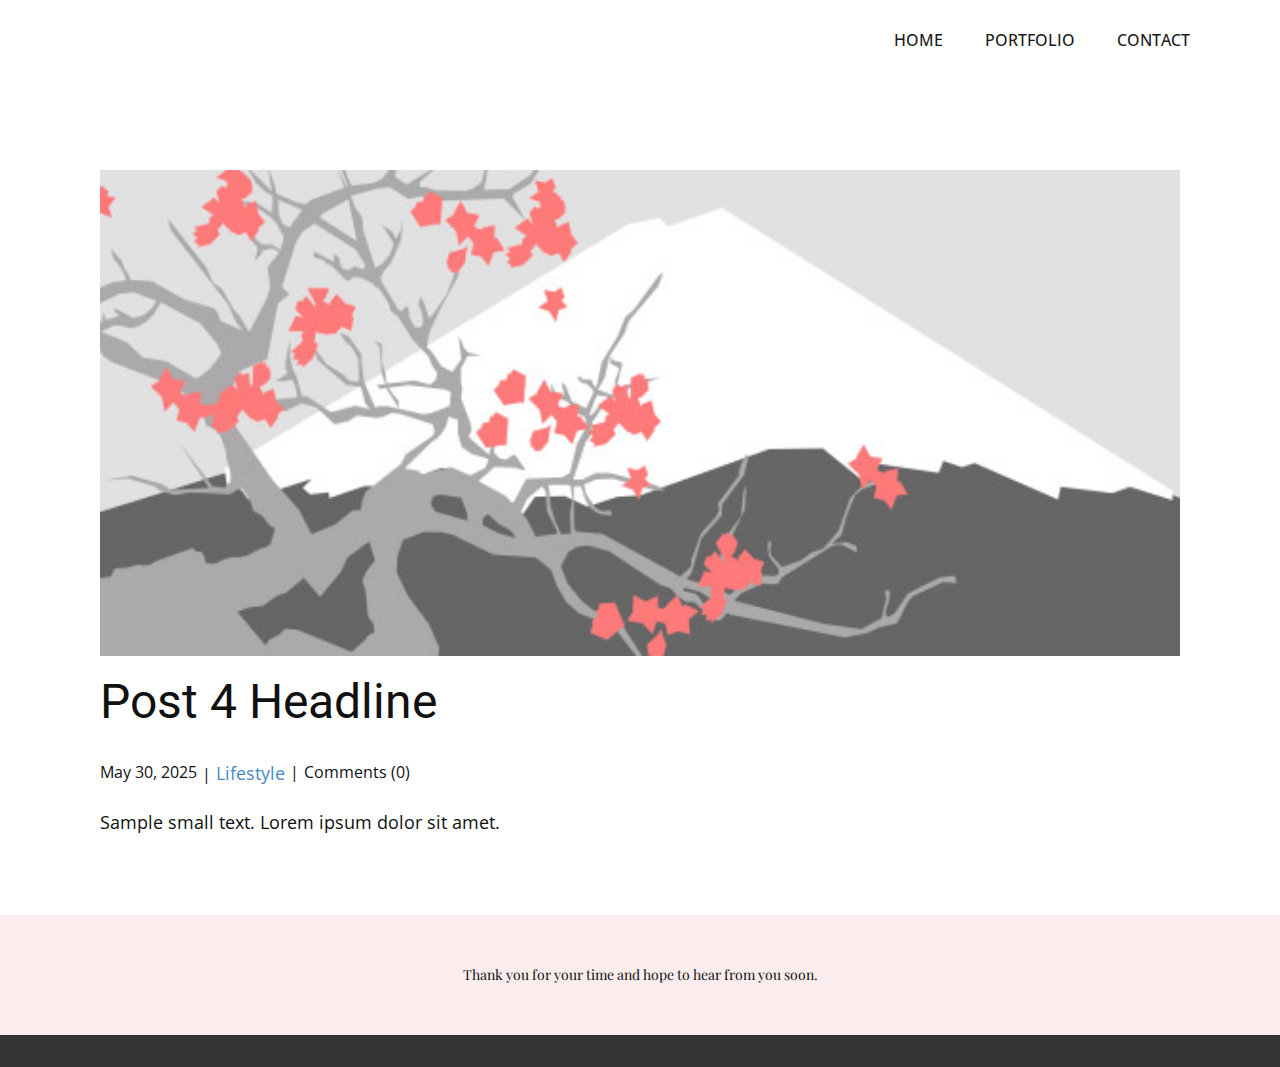
<file: blog/post-3.html>
<!DOCTYPE html>
<html style="font-size: 16px;" lang="en"><head>
    <meta name="viewport" content="width=device-width, initial-scale=1.0">
    <meta charset="utf-8">
    <meta name="keywords" content="Post 1 Headline">
    <meta name="description" content="">
    <title>Post 4 Headline</title>
    <link rel="stylesheet" href="../nicepage.css" media="screen">
<link rel="stylesheet" href="../Post-Template.css" media="screen">
    <script class="u-script" type="text/javascript" src="../jquery.js" defer=""></script>
    <script class="u-script" type="text/javascript" src="../nicepage.js" defer=""></script>
    <meta name="generator" content="Nicepage 7.9.4, nicepage.com">
    
    
    
    <link id="u-theme-google-font" rel="stylesheet" href="https://fonts.googleapis.com/css?family=Roboto:100,100i,300,300i,400,400i,500,500i,700,700i,900,900i|Open+Sans:300,300i,400,400i,500,500i,600,600i,700,700i,800,800i">
    <link id="u-header-footer-google-font" rel="stylesheet" href="https://fonts.googleapis.com/css?family=Playfair+Display:400,400i,500,500i,600,600i,700,700i,800,800i,900,900i">
    <script type="application/ld+json">{
		"@context": "http://schema.org",
		"@type": "Organization",
		"name": ""
}</script>
    <meta name="theme-color" content="#478ac9">
  <meta data-intl-tel-input-cdn-path="intlTelInput/"></head>
  <body data-path-to-root="./" data-include-products="false" class="u-body u-xl-mode" data-lang="en"><header class="u-clearfix u-header u-header" id="header"><div class="u-clearfix u-sheet u-valign-middle-lg u-valign-middle-md u-valign-middle-sm u-valign-middle-xs u-sheet-1">
        <nav class="u-menu u-menu-one-level u-offcanvas u-menu-1" role="navigation" aria-label="Menu navigation">
          <div class="menu-collapse" style="font-size: 1rem; letter-spacing: 0px; text-transform: uppercase; font-weight: 500;">
            <a class="u-button-style u-custom-active-color u-custom-border u-custom-border-color u-custom-hover-color u-custom-left-right-menu-spacing u-custom-padding-bottom u-custom-text-active-color u-custom-text-color u-custom-text-decoration u-custom-text-hover-color u-custom-top-bottom-menu-spacing u-hamburger-link u-nav-link u-text-active-palette-1-base u-text-hover-palette-2-base" href="#" tabindex="-1" aria-label="Open menu" aria-controls="7cd2">
              <svg class="u-svg-link" viewBox="0 0 24 24"><use xlink:href="#menu-hamburger"></use></svg>
              <svg class="u-svg-content" version="1.1" id="menu-hamburger" viewBox="0 0 16 16" x="0px" y="0px" xmlns:xlink="http://www.w3.org/1999/xlink" xmlns="http://www.w3.org/2000/svg"><g><rect y="1" width="16" height="2"></rect><rect y="7" width="16" height="2"></rect><rect y="13" width="16" height="2"></rect>
</g></svg>
            </a>
          </div>
          <div class="u-custom-menu u-nav-container">
            <ul role="menubar" class="u-nav u-spacing-2 u-unstyled u-nav-1"><li role="none" class="u-nav-item"><a tabindex="-1" role="menuitem" class="u-active-palette-2-light-2 u-button-style u-hover-palette-2-light-3 u-nav-link u-text-active-white u-text-grey-90 u-text-hover-white" href="../index.html" aria-haspopup="true" style="padding: 10px 20px;">Home</a>
</li><li role="none" class="u-nav-item"><a role="menuitem" class="u-active-palette-2-light-2 u-button-style u-hover-palette-2-light-3 u-nav-link u-text-active-white u-text-grey-90 u-text-hover-white" href="../portfolio.html" style="padding: 10px 20px;">portfolio</a>
</li><li role="none" class="u-nav-item"><a tabindex="-1" role="menuitem" class="u-active-palette-2-light-2 u-button-style u-hover-palette-2-light-3 u-nav-link u-text-active-white u-text-grey-90 u-text-hover-white" href="../#carousel_19c6" data-page-id="44395619" style="padding: 10px 20px;">Contact</a>
</li></ul>
          </div>
          <div class="u-custom-menu u-nav-container-collapse" id="7cd2" role="region" aria-label="Menu panel">
            <div class="u-black u-container-style u-inner-container-layout u-opacity u-opacity-95 u-sidenav">
              <div class="u-inner-container-layout u-sidenav-overflow">
                <div class="u-menu-close" tabindex="-1" aria-label="Close menu"></div>
                <ul class="u-align-center u-nav u-popupmenu-items u-unstyled u-nav-2" role="menubar"><li role="none" class="u-nav-item"><a tabindex="-1" role="menuitem" class="u-button-style u-nav-link" href="../index.html" aria-haspopup="true">Home</a>
</li><li role="none" class="u-nav-item"><a role="menuitem" class="u-button-style u-nav-link" href="../portfolio.html">portfolio</a>
</li><li role="none" class="u-nav-item"><a tabindex="-1" role="menuitem" class="u-button-style u-nav-link" href="../#carousel_19c6" data-page-id="44395619">Contact</a>
</li></ul>
              </div>
            </div>
            <div class="u-black u-menu-overlay u-opacity u-opacity-70"></div>
          </div>
        </nav>
      </div></header>
    <section class="u-align-center u-clearfix u-section-1" id="block-1">
      <div class="u-clearfix u-sheet u-valign-middle-md u-valign-middle-sm u-valign-middle-xs u-sheet-1"><!--post_details--><!--post_details_options_json--><!--{"source":""}--><!--/post_details_options_json--><!--blog_post-->
        <div class="u-container-style u-expanded-width u-post-details u-post-details-1">
          <div class="u-container-layout u-valign-middle u-container-layout-1"><!--blog_post_image-->
            <img alt="" class="u-blog-control u-expanded-width u-image u-image-default u-image-1" src="../images/0fd3416c.jpeg"><!--/blog_post_image--><!--blog_post_header-->
            <h2 class="u-blog-control u-text u-text-1">Post 4 Headline</h2><!--/blog_post_header--><!--blog_post_metadata-->
            <div class="u-blog-control u-metadata u-metadata-1"><!--blog_post_metadata_date--><span class="u-meta-date u-meta-icon">May 30, 2025</span><!--/blog_post_metadata_date--><!--blog_post_metadata_category--><span class="u-meta-category u-meta-icon"><a href="../blog/blog.html#/blog-1///3">Lifestyle</a></span><!--/blog_post_metadata_category--><!--blog_post_metadata_comments--><span class="u-meta-comments u-meta-icon"><!--blog_post_metadata_comments_content-->Comments (0)<!--/blog_post_metadata_comments_content--></span><!--/blog_post_metadata_comments-->
            </div><!--/blog_post_metadata--><!--blog_post_content-->
            <div class="u-align-justify u-blog-control u-post-content u-text u-text-2 fr-view">
  <p>Sample small text. Lorem ipsum dolor sit amet.</p>
  </div><!--/blog_post_content-->
          </div>
        </div><!--/blog_post--><!--/post_details-->
      </div>
    </section>
    
    
    
    <footer class="u-align-center u-clearfix u-container-align-center u-footer u-palette-2-light-3 u-footer" id="footer"><div class="u-clearfix u-sheet u-sheet-1">
        <p class="u-custom-font u-font-playfair-display u-small-text u-text u-text-variant u-text-1">Thank you for your time and hope to hear from you soon.</p>
      </div></footer>
    <section class="u-backlink u-clearfix u-grey-80"></section>
  
</body></html>
</file>
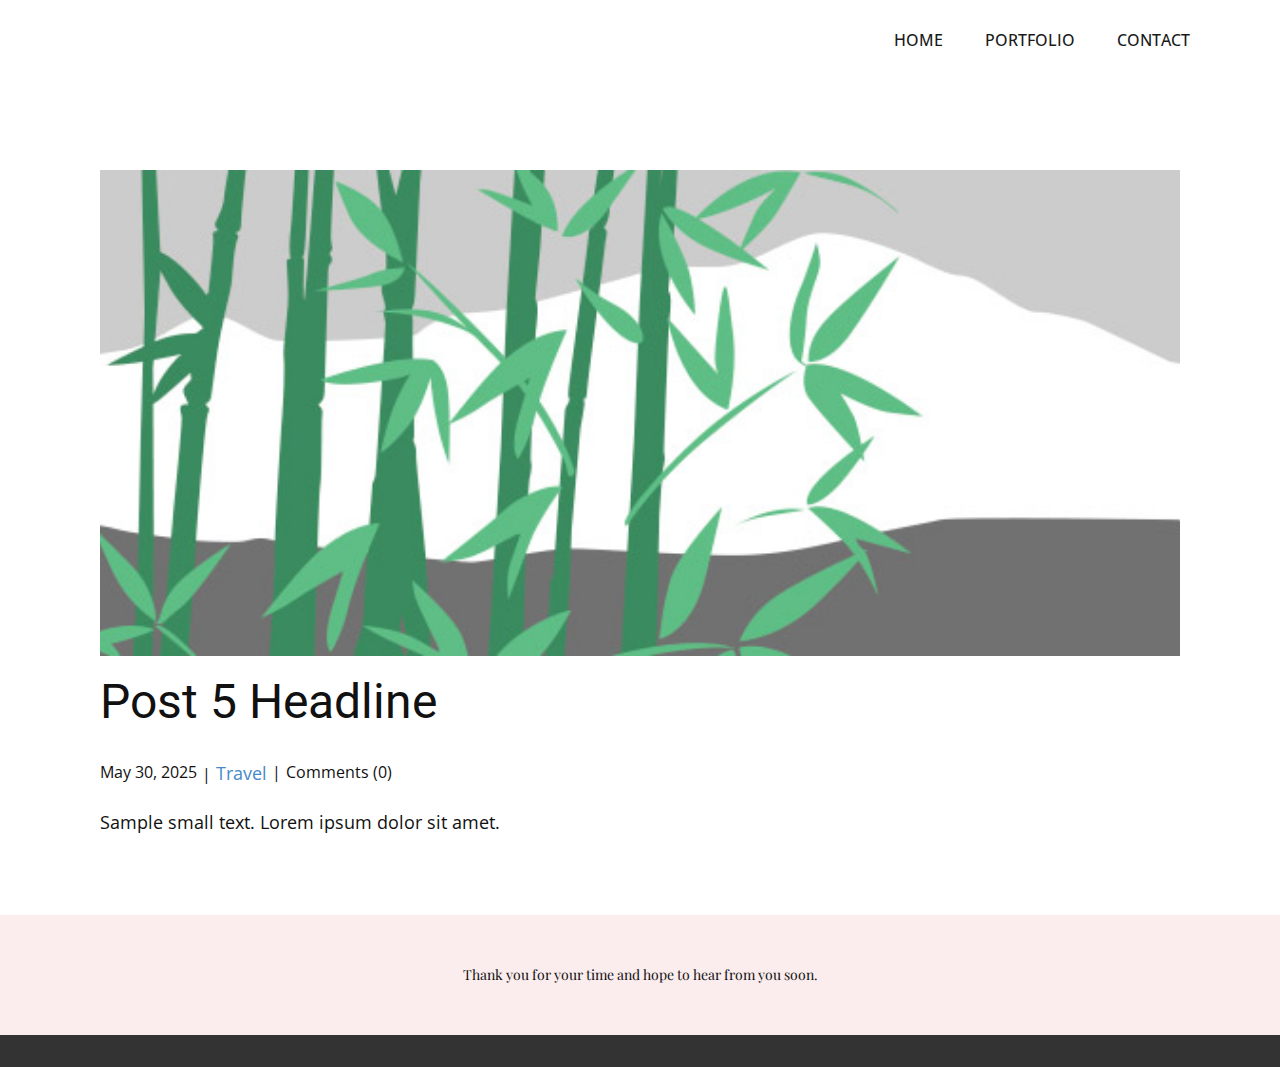
<file: blog/post-4.html>
<!DOCTYPE html>
<html style="font-size: 16px;" lang="en"><head>
    <meta name="viewport" content="width=device-width, initial-scale=1.0">
    <meta charset="utf-8">
    <meta name="keywords" content="Post 1 Headline">
    <meta name="description" content="">
    <title>Post 5 Headline</title>
    <link rel="stylesheet" href="../nicepage.css" media="screen">
<link rel="stylesheet" href="../Post-Template.css" media="screen">
    <script class="u-script" type="text/javascript" src="../jquery.js" defer=""></script>
    <script class="u-script" type="text/javascript" src="../nicepage.js" defer=""></script>
    <meta name="generator" content="Nicepage 7.9.4, nicepage.com">
    
    
    
    <link id="u-theme-google-font" rel="stylesheet" href="https://fonts.googleapis.com/css?family=Roboto:100,100i,300,300i,400,400i,500,500i,700,700i,900,900i|Open+Sans:300,300i,400,400i,500,500i,600,600i,700,700i,800,800i">
    <link id="u-header-footer-google-font" rel="stylesheet" href="https://fonts.googleapis.com/css?family=Playfair+Display:400,400i,500,500i,600,600i,700,700i,800,800i,900,900i">
    <script type="application/ld+json">{
		"@context": "http://schema.org",
		"@type": "Organization",
		"name": ""
}</script>
    <meta name="theme-color" content="#478ac9">
  <meta data-intl-tel-input-cdn-path="intlTelInput/"></head>
  <body data-path-to-root="./" data-include-products="false" class="u-body u-xl-mode" data-lang="en"><header class="u-clearfix u-header u-header" id="header"><div class="u-clearfix u-sheet u-valign-middle-lg u-valign-middle-md u-valign-middle-sm u-valign-middle-xs u-sheet-1">
        <nav class="u-menu u-menu-one-level u-offcanvas u-menu-1" role="navigation" aria-label="Menu navigation">
          <div class="menu-collapse" style="font-size: 1rem; letter-spacing: 0px; text-transform: uppercase; font-weight: 500;">
            <a class="u-button-style u-custom-active-color u-custom-border u-custom-border-color u-custom-hover-color u-custom-left-right-menu-spacing u-custom-padding-bottom u-custom-text-active-color u-custom-text-color u-custom-text-decoration u-custom-text-hover-color u-custom-top-bottom-menu-spacing u-hamburger-link u-nav-link u-text-active-palette-1-base u-text-hover-palette-2-base" href="#" tabindex="-1" aria-label="Open menu" aria-controls="7cd2">
              <svg class="u-svg-link" viewBox="0 0 24 24"><use xlink:href="#menu-hamburger"></use></svg>
              <svg class="u-svg-content" version="1.1" id="menu-hamburger" viewBox="0 0 16 16" x="0px" y="0px" xmlns:xlink="http://www.w3.org/1999/xlink" xmlns="http://www.w3.org/2000/svg"><g><rect y="1" width="16" height="2"></rect><rect y="7" width="16" height="2"></rect><rect y="13" width="16" height="2"></rect>
</g></svg>
            </a>
          </div>
          <div class="u-custom-menu u-nav-container">
            <ul role="menubar" class="u-nav u-spacing-2 u-unstyled u-nav-1"><li role="none" class="u-nav-item"><a tabindex="-1" role="menuitem" class="u-active-palette-2-light-2 u-button-style u-hover-palette-2-light-3 u-nav-link u-text-active-white u-text-grey-90 u-text-hover-white" href="../index.html" aria-haspopup="true" style="padding: 10px 20px;">Home</a>
</li><li role="none" class="u-nav-item"><a role="menuitem" class="u-active-palette-2-light-2 u-button-style u-hover-palette-2-light-3 u-nav-link u-text-active-white u-text-grey-90 u-text-hover-white" href="../portfolio.html" style="padding: 10px 20px;">portfolio</a>
</li><li role="none" class="u-nav-item"><a tabindex="-1" role="menuitem" class="u-active-palette-2-light-2 u-button-style u-hover-palette-2-light-3 u-nav-link u-text-active-white u-text-grey-90 u-text-hover-white" href="../#carousel_19c6" data-page-id="44395619" style="padding: 10px 20px;">Contact</a>
</li></ul>
          </div>
          <div class="u-custom-menu u-nav-container-collapse" id="7cd2" role="region" aria-label="Menu panel">
            <div class="u-black u-container-style u-inner-container-layout u-opacity u-opacity-95 u-sidenav">
              <div class="u-inner-container-layout u-sidenav-overflow">
                <div class="u-menu-close" tabindex="-1" aria-label="Close menu"></div>
                <ul class="u-align-center u-nav u-popupmenu-items u-unstyled u-nav-2" role="menubar"><li role="none" class="u-nav-item"><a tabindex="-1" role="menuitem" class="u-button-style u-nav-link" href="../index.html" aria-haspopup="true">Home</a>
</li><li role="none" class="u-nav-item"><a role="menuitem" class="u-button-style u-nav-link" href="../portfolio.html">portfolio</a>
</li><li role="none" class="u-nav-item"><a tabindex="-1" role="menuitem" class="u-button-style u-nav-link" href="../#carousel_19c6" data-page-id="44395619">Contact</a>
</li></ul>
              </div>
            </div>
            <div class="u-black u-menu-overlay u-opacity u-opacity-70"></div>
          </div>
        </nav>
      </div></header>
    <section class="u-align-center u-clearfix u-section-1" id="block-1">
      <div class="u-clearfix u-sheet u-valign-middle-md u-valign-middle-sm u-valign-middle-xs u-sheet-1"><!--post_details--><!--post_details_options_json--><!--{"source":""}--><!--/post_details_options_json--><!--blog_post-->
        <div class="u-container-style u-expanded-width u-post-details u-post-details-1">
          <div class="u-container-layout u-valign-middle u-container-layout-1"><!--blog_post_image-->
            <img alt="" class="u-blog-control u-expanded-width u-image u-image-default u-image-1" src="../images/68f64b9d.jpeg"><!--/blog_post_image--><!--blog_post_header-->
            <h2 class="u-blog-control u-text u-text-1">Post 5 Headline</h2><!--/blog_post_header--><!--blog_post_metadata-->
            <div class="u-blog-control u-metadata u-metadata-1"><!--blog_post_metadata_date--><span class="u-meta-date u-meta-icon">May 30, 2025</span><!--/blog_post_metadata_date--><!--blog_post_metadata_category--><span class="u-meta-category u-meta-icon"><a href="../blog/blog.html#/blog-1///2">Travel</a></span><!--/blog_post_metadata_category--><!--blog_post_metadata_comments--><span class="u-meta-comments u-meta-icon"><!--blog_post_metadata_comments_content-->Comments (0)<!--/blog_post_metadata_comments_content--></span><!--/blog_post_metadata_comments-->
            </div><!--/blog_post_metadata--><!--blog_post_content-->
            <div class="u-align-justify u-blog-control u-post-content u-text u-text-2 fr-view">
  <p>Sample small text. Lorem ipsum dolor sit amet.</p>
  </div><!--/blog_post_content-->
          </div>
        </div><!--/blog_post--><!--/post_details-->
      </div>
    </section>
    
    
    
    <footer class="u-align-center u-clearfix u-container-align-center u-footer u-palette-2-light-3 u-footer" id="footer"><div class="u-clearfix u-sheet u-sheet-1">
        <p class="u-custom-font u-font-playfair-display u-small-text u-text u-text-variant u-text-1">Thank you for your time and hope to hear from you soon.</p>
      </div></footer>
    <section class="u-backlink u-clearfix u-grey-80"></section>
  
</body></html>
</file>
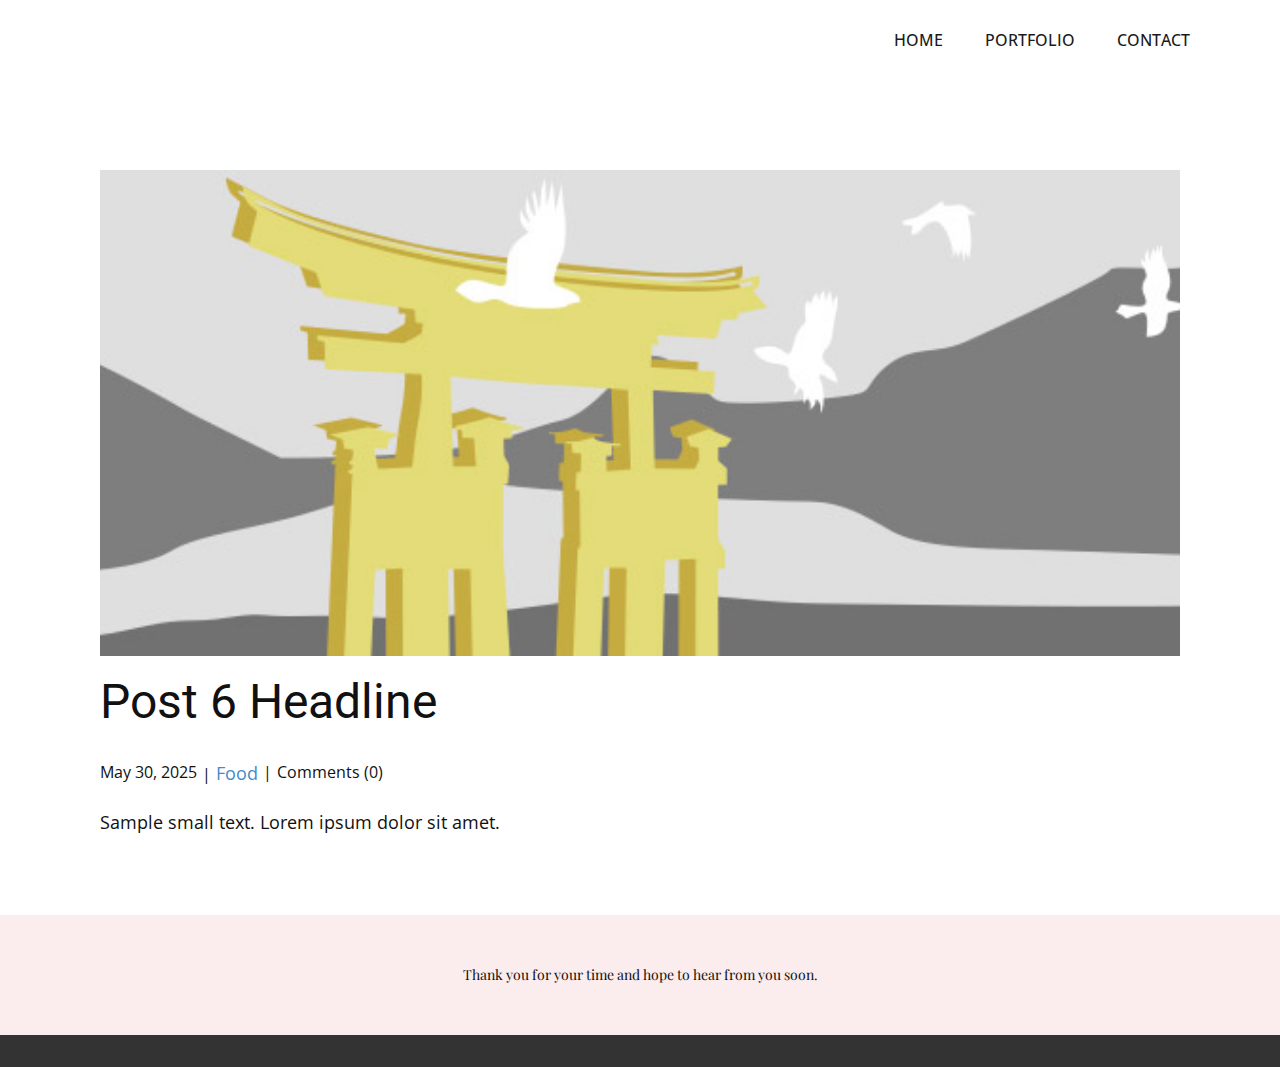
<file: blog/post-5.html>
<!DOCTYPE html>
<html style="font-size: 16px;" lang="en"><head>
    <meta name="viewport" content="width=device-width, initial-scale=1.0">
    <meta charset="utf-8">
    <meta name="keywords" content="Post 1 Headline">
    <meta name="description" content="">
    <title>Post 6 Headline</title>
    <link rel="stylesheet" href="../nicepage.css" media="screen">
<link rel="stylesheet" href="../Post-Template.css" media="screen">
    <script class="u-script" type="text/javascript" src="../jquery.js" defer=""></script>
    <script class="u-script" type="text/javascript" src="../nicepage.js" defer=""></script>
    <meta name="generator" content="Nicepage 7.9.4, nicepage.com">
    
    
    
    <link id="u-theme-google-font" rel="stylesheet" href="https://fonts.googleapis.com/css?family=Roboto:100,100i,300,300i,400,400i,500,500i,700,700i,900,900i|Open+Sans:300,300i,400,400i,500,500i,600,600i,700,700i,800,800i">
    <link id="u-header-footer-google-font" rel="stylesheet" href="https://fonts.googleapis.com/css?family=Playfair+Display:400,400i,500,500i,600,600i,700,700i,800,800i,900,900i">
    <script type="application/ld+json">{
		"@context": "http://schema.org",
		"@type": "Organization",
		"name": ""
}</script>
    <meta name="theme-color" content="#478ac9">
  <meta data-intl-tel-input-cdn-path="intlTelInput/"></head>
  <body data-path-to-root="./" data-include-products="false" class="u-body u-xl-mode" data-lang="en"><header class="u-clearfix u-header u-header" id="header"><div class="u-clearfix u-sheet u-valign-middle-lg u-valign-middle-md u-valign-middle-sm u-valign-middle-xs u-sheet-1">
        <nav class="u-menu u-menu-one-level u-offcanvas u-menu-1" role="navigation" aria-label="Menu navigation">
          <div class="menu-collapse" style="font-size: 1rem; letter-spacing: 0px; text-transform: uppercase; font-weight: 500;">
            <a class="u-button-style u-custom-active-color u-custom-border u-custom-border-color u-custom-hover-color u-custom-left-right-menu-spacing u-custom-padding-bottom u-custom-text-active-color u-custom-text-color u-custom-text-decoration u-custom-text-hover-color u-custom-top-bottom-menu-spacing u-hamburger-link u-nav-link u-text-active-palette-1-base u-text-hover-palette-2-base" href="#" tabindex="-1" aria-label="Open menu" aria-controls="7cd2">
              <svg class="u-svg-link" viewBox="0 0 24 24"><use xlink:href="#menu-hamburger"></use></svg>
              <svg class="u-svg-content" version="1.1" id="menu-hamburger" viewBox="0 0 16 16" x="0px" y="0px" xmlns:xlink="http://www.w3.org/1999/xlink" xmlns="http://www.w3.org/2000/svg"><g><rect y="1" width="16" height="2"></rect><rect y="7" width="16" height="2"></rect><rect y="13" width="16" height="2"></rect>
</g></svg>
            </a>
          </div>
          <div class="u-custom-menu u-nav-container">
            <ul role="menubar" class="u-nav u-spacing-2 u-unstyled u-nav-1"><li role="none" class="u-nav-item"><a tabindex="-1" role="menuitem" class="u-active-palette-2-light-2 u-button-style u-hover-palette-2-light-3 u-nav-link u-text-active-white u-text-grey-90 u-text-hover-white" href="../index.html" aria-haspopup="true" style="padding: 10px 20px;">Home</a>
</li><li role="none" class="u-nav-item"><a role="menuitem" class="u-active-palette-2-light-2 u-button-style u-hover-palette-2-light-3 u-nav-link u-text-active-white u-text-grey-90 u-text-hover-white" href="../portfolio.html" style="padding: 10px 20px;">portfolio</a>
</li><li role="none" class="u-nav-item"><a tabindex="-1" role="menuitem" class="u-active-palette-2-light-2 u-button-style u-hover-palette-2-light-3 u-nav-link u-text-active-white u-text-grey-90 u-text-hover-white" href="../#carousel_19c6" data-page-id="44395619" style="padding: 10px 20px;">Contact</a>
</li></ul>
          </div>
          <div class="u-custom-menu u-nav-container-collapse" id="7cd2" role="region" aria-label="Menu panel">
            <div class="u-black u-container-style u-inner-container-layout u-opacity u-opacity-95 u-sidenav">
              <div class="u-inner-container-layout u-sidenav-overflow">
                <div class="u-menu-close" tabindex="-1" aria-label="Close menu"></div>
                <ul class="u-align-center u-nav u-popupmenu-items u-unstyled u-nav-2" role="menubar"><li role="none" class="u-nav-item"><a tabindex="-1" role="menuitem" class="u-button-style u-nav-link" href="../index.html" aria-haspopup="true">Home</a>
</li><li role="none" class="u-nav-item"><a role="menuitem" class="u-button-style u-nav-link" href="../portfolio.html">portfolio</a>
</li><li role="none" class="u-nav-item"><a tabindex="-1" role="menuitem" class="u-button-style u-nav-link" href="../#carousel_19c6" data-page-id="44395619">Contact</a>
</li></ul>
              </div>
            </div>
            <div class="u-black u-menu-overlay u-opacity u-opacity-70"></div>
          </div>
        </nav>
      </div></header>
    <section class="u-align-center u-clearfix u-section-1" id="block-1">
      <div class="u-clearfix u-sheet u-valign-middle-md u-valign-middle-sm u-valign-middle-xs u-sheet-1"><!--post_details--><!--post_details_options_json--><!--{"source":""}--><!--/post_details_options_json--><!--blog_post-->
        <div class="u-container-style u-expanded-width u-post-details u-post-details-1">
          <div class="u-container-layout u-valign-middle u-container-layout-1"><!--blog_post_image-->
            <img alt="" class="u-blog-control u-expanded-width u-image u-image-default u-image-1" src="../images/8ad73f3c.jpeg"><!--/blog_post_image--><!--blog_post_header-->
            <h2 class="u-blog-control u-text u-text-1">Post 6 Headline</h2><!--/blog_post_header--><!--blog_post_metadata-->
            <div class="u-blog-control u-metadata u-metadata-1"><!--blog_post_metadata_date--><span class="u-meta-date u-meta-icon">May 30, 2025</span><!--/blog_post_metadata_date--><!--blog_post_metadata_category--><span class="u-meta-category u-meta-icon"><a href="../blog/blog.html#/blog-1///1">Food</a></span><!--/blog_post_metadata_category--><!--blog_post_metadata_comments--><span class="u-meta-comments u-meta-icon"><!--blog_post_metadata_comments_content-->Comments (0)<!--/blog_post_metadata_comments_content--></span><!--/blog_post_metadata_comments-->
            </div><!--/blog_post_metadata--><!--blog_post_content-->
            <div class="u-align-justify u-blog-control u-post-content u-text u-text-2 fr-view">
  <p>Sample small text. Lorem ipsum dolor sit amet.</p>
  </div><!--/blog_post_content-->
          </div>
        </div><!--/blog_post--><!--/post_details-->
      </div>
    </section>
    
    
    
    <footer class="u-align-center u-clearfix u-container-align-center u-footer u-palette-2-light-3 u-footer" id="footer"><div class="u-clearfix u-sheet u-sheet-1">
        <p class="u-custom-font u-font-playfair-display u-small-text u-text u-text-variant u-text-1">Thank you for your time and hope to hear from you soon.</p>
      </div></footer>
    <section class="u-backlink u-clearfix u-grey-80"></section>
  
</body></html>
</file>
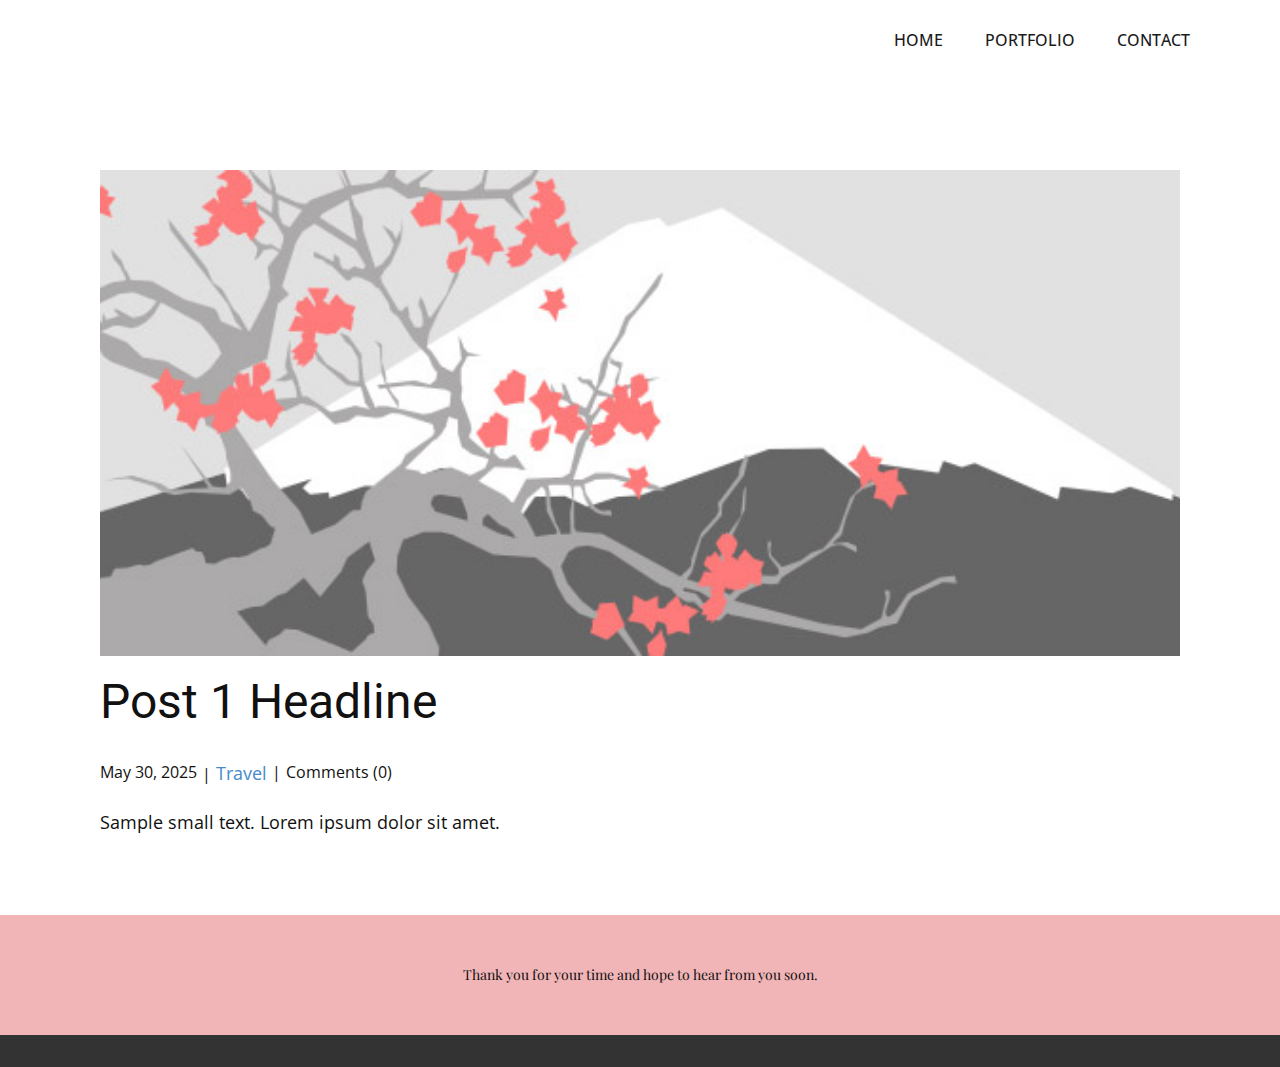
<file: blog/post.html>
<!DOCTYPE html>
<html style="font-size: 16px;" lang="en"><head>
    <meta name="viewport" content="width=device-width, initial-scale=1.0">
    <meta charset="utf-8">
    <meta name="keywords" content="Post 1 Headline">
    <meta name="description" content="">
    <title>Post 1 Headline</title>
    <link rel="stylesheet" href="../nicepage.css" media="screen">
<link rel="stylesheet" href="../Post-Template.css" media="screen">
    <script class="u-script" type="text/javascript" src="../jquery.js" defer=""></script>
    <script class="u-script" type="text/javascript" src="../nicepage.js" defer=""></script>
    <meta name="generator" content="Nicepage 7.9.4, nicepage.com">
    
    
    
    <link id="u-theme-google-font" rel="stylesheet" href="https://fonts.googleapis.com/css?family=Roboto:100,100i,300,300i,400,400i,500,500i,700,700i,900,900i|Open+Sans:300,300i,400,400i,500,500i,600,600i,700,700i,800,800i">
    <link id="u-header-footer-google-font" rel="stylesheet" href="https://fonts.googleapis.com/css?family=Playfair+Display:400,400i,500,500i,600,600i,700,700i,800,800i,900,900i">
    <script type="application/ld+json">{
		"@context": "http://schema.org",
		"@type": "Organization",
		"name": ""
}</script>
    <meta name="theme-color" content="#478ac9">
  <meta data-intl-tel-input-cdn-path="intlTelInput/"></head>
  <body data-path-to-root="./" data-include-products="false" class="u-body u-xl-mode" data-lang="en"><header class="u-clearfix u-header u-header" id="header"><div class="u-clearfix u-sheet u-valign-middle-lg u-valign-middle-md u-valign-middle-sm u-valign-middle-xs u-sheet-1">
        <nav class="u-menu u-menu-one-level u-offcanvas u-menu-1" role="navigation" aria-label="Menu navigation">
          <div class="menu-collapse" style="font-size: 1rem; letter-spacing: 0px; text-transform: uppercase; font-weight: 500;">
            <a class="u-button-style u-custom-active-color u-custom-border u-custom-border-color u-custom-hover-color u-custom-left-right-menu-spacing u-custom-padding-bottom u-custom-text-active-color u-custom-text-color u-custom-text-decoration u-custom-text-hover-color u-custom-top-bottom-menu-spacing u-hamburger-link u-nav-link u-text-active-palette-1-base u-text-hover-palette-2-base" href="#" tabindex="-1" aria-label="Open menu" aria-controls="7cd2">
              <svg class="u-svg-link" viewBox="0 0 24 24"><use xlink:href="#menu-hamburger"></use></svg>
              <svg class="u-svg-content" version="1.1" id="menu-hamburger" viewBox="0 0 16 16" x="0px" y="0px" xmlns:xlink="http://www.w3.org/1999/xlink" xmlns="http://www.w3.org/2000/svg"><g><rect y="1" width="16" height="2"></rect><rect y="7" width="16" height="2"></rect><rect y="13" width="16" height="2"></rect>
</g></svg>
            </a>
          </div>
          <div class="u-custom-menu u-nav-container">
            <ul role="menubar" class="u-nav u-spacing-2 u-unstyled u-nav-1"><li role="none" class="u-nav-item"><a tabindex="-1" role="menuitem" class="u-active-palette-2-light-2 u-button-style u-hover-palette-2-light-3 u-nav-link u-text-active-white u-text-grey-90 u-text-hover-white" href="../index.html" aria-haspopup="true" style="padding: 10px 20px;">Home</a>
</li><li role="none" class="u-nav-item"><a role="menuitem" class="u-active-palette-2-light-2 u-button-style u-hover-palette-2-light-3 u-nav-link u-text-active-white u-text-grey-90 u-text-hover-white" href="../portfolio.html" style="padding: 10px 20px;">portfolio</a>
</li><li role="none" class="u-nav-item"><a tabindex="-1" role="menuitem" class="u-active-palette-2-light-2 u-button-style u-hover-palette-2-light-3 u-nav-link u-text-active-white u-text-grey-90 u-text-hover-white" href="../#carousel_19c6" data-page-id="44395619" style="padding: 10px 20px;">Contact</a>
</li></ul>
          </div>
          <div class="u-custom-menu u-nav-container-collapse" id="7cd2" role="region" aria-label="Menu panel">
            <div class="u-black u-container-style u-inner-container-layout u-opacity u-opacity-95 u-sidenav">
              <div class="u-inner-container-layout u-sidenav-overflow">
                <div class="u-menu-close" tabindex="-1" aria-label="Close menu"></div>
                <ul class="u-align-center u-nav u-popupmenu-items u-unstyled u-nav-2" role="menubar"><li role="none" class="u-nav-item"><a tabindex="-1" role="menuitem" class="u-button-style u-nav-link" href="../index.html" aria-haspopup="true">Home</a>
</li><li role="none" class="u-nav-item"><a role="menuitem" class="u-button-style u-nav-link" href="../portfolio.html">portfolio</a>
</li><li role="none" class="u-nav-item"><a tabindex="-1" role="menuitem" class="u-button-style u-nav-link" href="../#carousel_19c6" data-page-id="44395619">Contact</a>
</li></ul>
              </div>
            </div>
            <div class="u-black u-menu-overlay u-opacity u-opacity-70"></div>
          </div>
        </nav>
      </div></header>
    <section class="u-align-center u-clearfix u-section-1" id="block-1">
      <div class="u-clearfix u-sheet u-valign-middle-md u-valign-middle-sm u-valign-middle-xs u-sheet-1"><!--post_details--><!--post_details_options_json--><!--{"source":""}--><!--/post_details_options_json--><!--blog_post-->
        <div class="u-container-style u-expanded-width u-post-details u-post-details-1">
          <div class="u-container-layout u-valign-middle u-container-layout-1"><!--blog_post_image-->
            <img alt="" class="u-blog-control u-expanded-width u-image u-image-default u-image-1" src="../images/0fd3416c.jpeg"><!--/blog_post_image--><!--blog_post_header-->
            <h2 class="u-blog-control u-text u-text-1">Post 1 Headline</h2><!--/blog_post_header--><!--blog_post_metadata-->
            <div class="u-blog-control u-metadata u-metadata-1"><!--blog_post_metadata_date--><span class="u-meta-date u-meta-icon">May 30, 2025</span><!--/blog_post_metadata_date--><!--blog_post_metadata_category--><span class="u-meta-category u-meta-icon"><a href="../blog/blog.html#/blog-1///2">Travel</a></span><!--/blog_post_metadata_category--><!--blog_post_metadata_comments--><span class="u-meta-comments u-meta-icon"><!--blog_post_metadata_comments_content-->Comments (0)<!--/blog_post_metadata_comments_content--></span><!--/blog_post_metadata_comments-->
            </div><!--/blog_post_metadata--><!--blog_post_content-->
            <div class="u-align-justify u-blog-control u-post-content u-text u-text-2 fr-view">
  <p>Sample small text. Lorem ipsum dolor sit amet.</p>
  </div><!--/blog_post_content-->
          </div>
        </div><!--/blog_post--><!--/post_details-->
      </div>
    </section>
    
    
    
    <footer class="u-align-center u-clearfix u-container-align-center u-footer u-palette-2-light-2 u-footer" id="footer"><div class="u-clearfix u-sheet u-valign-middle-lg u-valign-middle-md u-valign-middle-sm u-valign-middle-xs u-sheet-1">
        <p class="u-custom-font u-font-playfair-display u-small-text u-text u-text-variant u-text-1">Thank you for your time and hope to hear from you soon.</p>
      </div></footer>
    <section class="u-backlink u-clearfix u-grey-80"></section>
  
</body></html>
</file>
